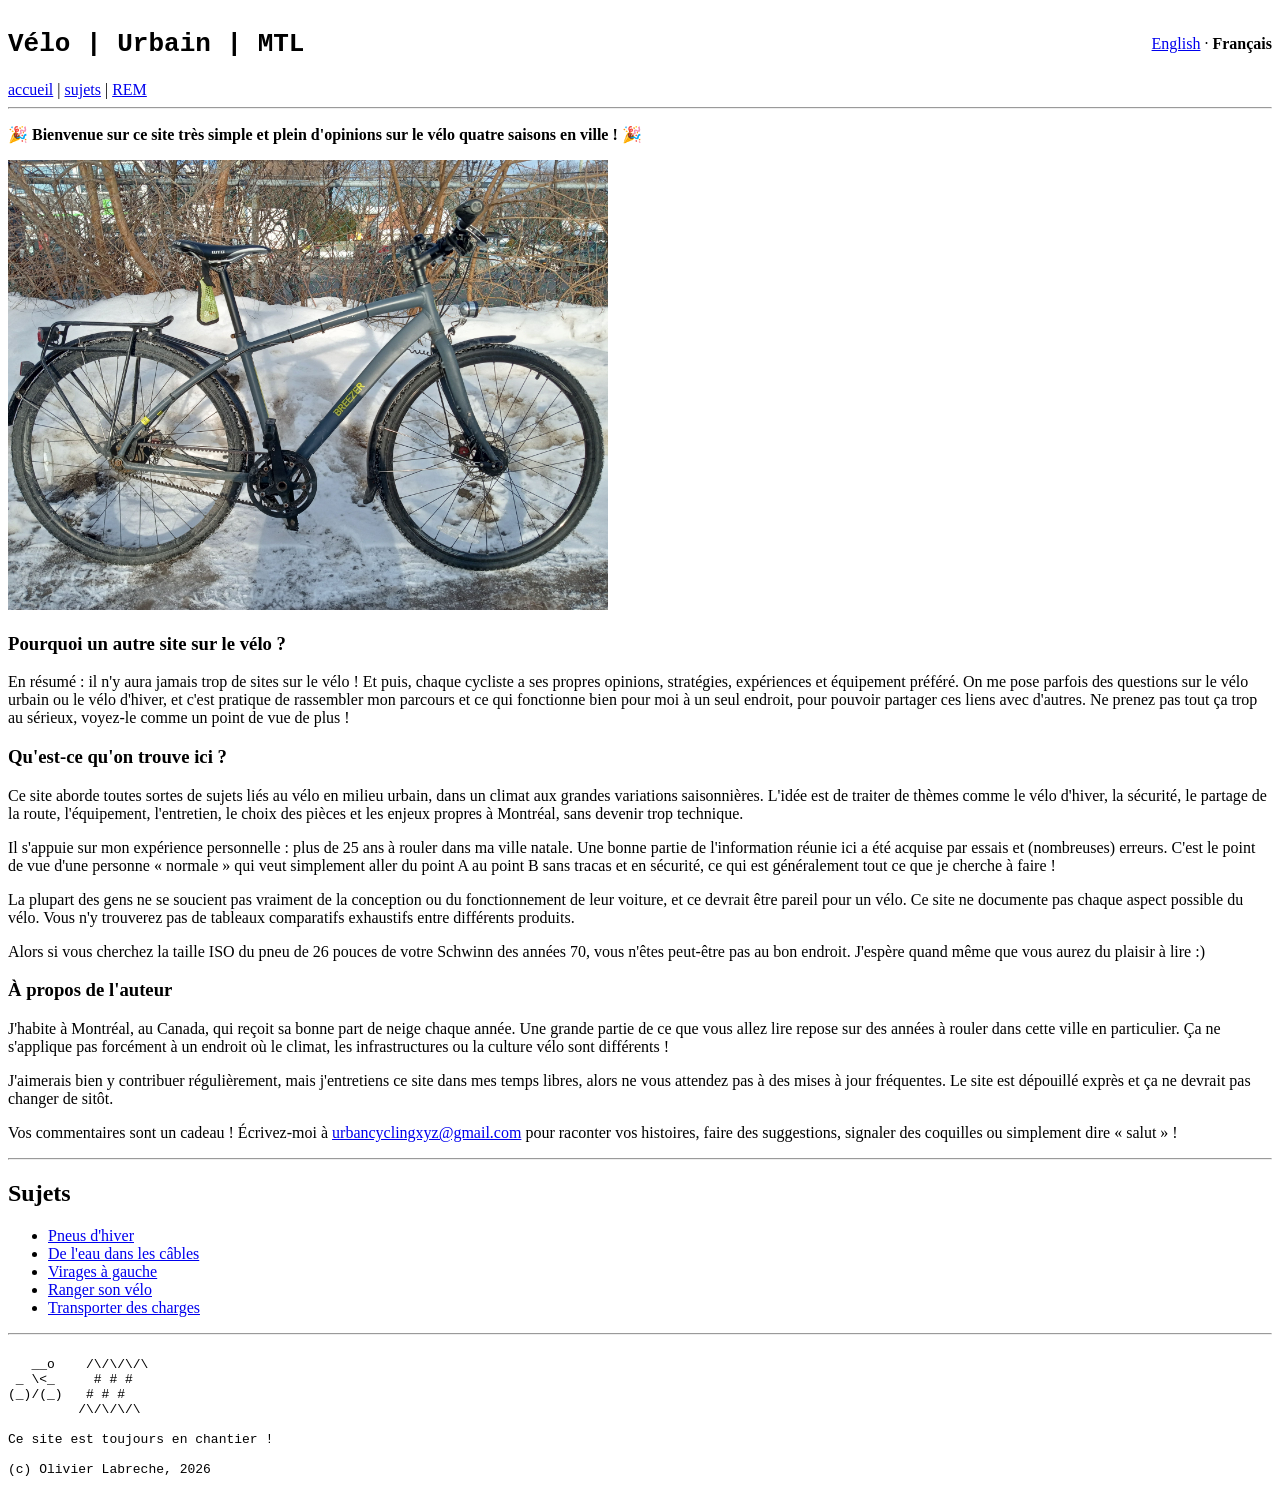
<file: index.html>
<!DOCTYPE html>
<html>
  <head>
    <meta charset="utf-8" />
    <link rel="canonical" href="https://www.urbancycling.xyz/index.html" />
    <script src="/lang.js"></script>
    <script src="https://ajax.googleapis.com/ajax/libs/jquery/3.2.1/jquery.min.js"></script>
    <script>
      $(document).ready(function () {
        $("#header").load("header.html");
        $("#footer").load("footer_index.html");
      });
    </script>
  </head>
  <body>
    <div id="header"></div>
    <p>
      <b lang="en"
        >🎉 Welcome to this very plain and opinionated page about four-seasons
        biking in the city! 🎉</b
      >
      <b lang="fr"
        >🎉 Bienvenue sur ce site très simple et plein d'opinions sur le vélo
        quatre saisons en ville ! 🎉</b
      >
    </p>
    <img src="bike-main.jpg" style="max-width: 600px; height: auto" />
    <h3 lang="en">Why another page on biking?</h3>
    <h3 lang="fr">Pourquoi un autre site sur le vélo ?</h3>
    <p lang="en">
      The TL;DR is that there can never be enough pages about biking! Besides,
      everyone who cycles has different opinions, strategies, experiences or
      preferred equipment. Sometimes people ask about various topics related to
      urban or winter biking, and it can be useful to consolidate my journey and
      what I find works well in a single place so that I can share those links
      with outsiders. Don't take it too seriously and treat it like one more
      data point!
    </p>
    <p lang="fr">
      En résumé : il n'y aura jamais trop de sites sur le vélo ! Et puis, chaque
      cycliste a ses propres opinions, stratégies, expériences et équipement
      préféré. On me pose parfois des questions sur le vélo urbain ou le vélo
      d'hiver, et c'est pratique de rassembler mon parcours et ce qui fonctionne
      bien pour moi à un seul endroit, pour pouvoir partager ces liens avec
      d'autres. Ne prenez pas tout ça trop au sérieux, voyez-le comme un point
      de vue de plus !
    </p>
    <h3 lang="en">What can be found here?</h3>
    <h3 lang="fr">Qu'est-ce qu'on trouve ici ?</h3>
    <p lang="en">
      This page covers all kinds of topics around cycling in an urban
      environment with important seasonal variations. The intention is to
      address themes such as winter cycling, safety, road sharing, equipement,
      maintenance, part selection and Montreal-specific issues, without being
      overly technical.
    </p>
    <p lang="fr">
      Ce site aborde toutes sortes de sujets liés au vélo en milieu urbain, dans
      un climat aux grandes variations saisonnières. L'idée est de traiter de
      thèmes comme le vélo d'hiver, la sécurité, le partage de la route,
      l'équipement, l'entretien, le choix des pièces et les enjeux propres à
      Montréal, sans devenir trop technique.
    </p>
    <p lang="en">
      It is based on my personal experience from biking for over 25 years
      through my hometown. Lots of the information consolidated here has been
      collected through trial and (multiple) errors. The point of view is that
      of a "normal" person trying to ride hassle-free and safely from A to B,
      which is usually all I am trying to do!
    </p>
    <p lang="fr">
      Il s'appuie sur mon expérience personnelle : plus de 25 ans à rouler dans
      ma ville natale. Une bonne partie de l'information réunie ici a été
      acquise par essais et (nombreuses) erreurs. C'est le point de vue d'une
      personne « normale » qui veut simplement aller du point A au point B sans
      tracas et en sécurité, ce qui est généralement tout ce que je cherche à
      faire !
    </p>
    <p lang="en">
      Most people do not really care about how their car is designed and
      operates, and it should be the same thing with a bike. It will not
      document each and every possible aspect of cycling. There are no
      exhaustive comparison charts between different products.
    </p>
    <p lang="fr">
      La plupart des gens ne se soucient pas vraiment de la conception ou du
      fonctionnement de leur voiture, et ce devrait être pareil pour un vélo. Ce
      site ne documente pas chaque aspect possible du vélo. Vous n'y trouverez
      pas de tableaux comparatifs exhaustifs entre différents produits.
    </p>

    <p lang="en">
      So if you are looking for the ISO size of your nominally 26 inches tire on
      your 70s Schwinn bike, this might not be exactly the right place for you.
      Nevertheless, I hope you will find it enjoyable :)
    </p>
    <p lang="fr">
      Alors si vous cherchez la taille ISO du pneu de 26 pouces de votre Schwinn
      des années 70, vous n'êtes peut-être pas au bon endroit. J'espère quand
      même que vous aurez du plaisir à lire :)
    </p>
    <h3 lang="en">About the author</h3>
    <h3 lang="fr">À propos de l'auteur</h3>
    <p lang="en">
      I am located in Montreal, Canada, which gets its fair amount of snow every
      year. A lot of what you are going to read is based on years of riding in
      this specific city. It may not necessarily apply to a location with
      different weather, infrastructure or bike culture!
    </p>
    <p lang="fr">
      J'habite à Montréal, au Canada, qui reçoit sa bonne part de neige chaque
      année. Une grande partie de ce que vous allez lire repose sur des années à
      rouler dans cette ville en particulier. Ça ne s'applique pas forcément à
      un endroit où le climat, les infrastructures ou la culture vélo sont
      différents !
    </p>
    <p lang="en">
      As much as I would love to contribute regularly, I am maintaining this in
      my free time and one should not expect frequent updates. The web page is
      barebone on purpose and this should not change in the near term.
    </p>
    <p lang="fr">
      J'aimerais bien y contribuer régulièrement, mais j'entretiens ce site dans
      mes temps libres, alors ne vous attendez pas à des mises à jour
      fréquentes. Le site est dépouillé exprès et ça ne devrait pas changer de
      sitôt.
    </p>
    <p lang="en">
      Feedback is a gift! Please reach out to
      <script language="JavaScript">
        var name = "urbancyclingxyz";
        var domain = "gmail.com";
        document.write('<a href="mailto:' + name + "@" + domain + '">');
        document.write(name + "@" + domain + "</a>");
      </script>
      to share stories, make suggestions, flag typos or just to say "hi"!
    </p>
    <p lang="fr">
      Vos commentaires sont un cadeau ! Écrivez-moi à
      <script language="JavaScript">
        document.write('<a href="mailto:' + name + "@" + domain + '">');
        document.write(name + "@" + domain + "</a>");
      </script>
      pour raconter vos histoires, faire des suggestions, signaler des coquilles
      ou simplement dire « salut » !
    </p>

    <hr />
    <h2 id="topics">
      <span lang="en">Topics</span><span lang="fr">Sujets</span>
    </h2>
    <ul>
      <li>
        <a href="tires/tires.html"
          ><span lang="en">Winter Tires</span
          ><span lang="fr">Pneus d'hiver</span></a
        >
      </li>
      <li>
        <a href="water-cables/water-cables.html"
          ><span lang="en">Water in Cables</span
          ><span lang="fr">De l'eau dans les câbles</span></a
        >
      </li>
      <li>
        <a href="left-turns/left-turns.html"
          ><span lang="en">Left Turns</span
          ><span lang="fr">Virages à gauche</span></a
        >
      </li>
      <li>
        <a href="storage/storage.html"
          ><span lang="en">Bike Storage</span
          ><span lang="fr">Ranger son vélo</span></a
        >
      </li>
      <li>
        <a href="cargo/cargo.html"
          ><span lang="en">Carrying Cargo</span
          ><span lang="fr">Transporter des charges</span></a
        >
      </li>
    </ul>
    <div id="footer"></div>
  </body>
</html>
</file>
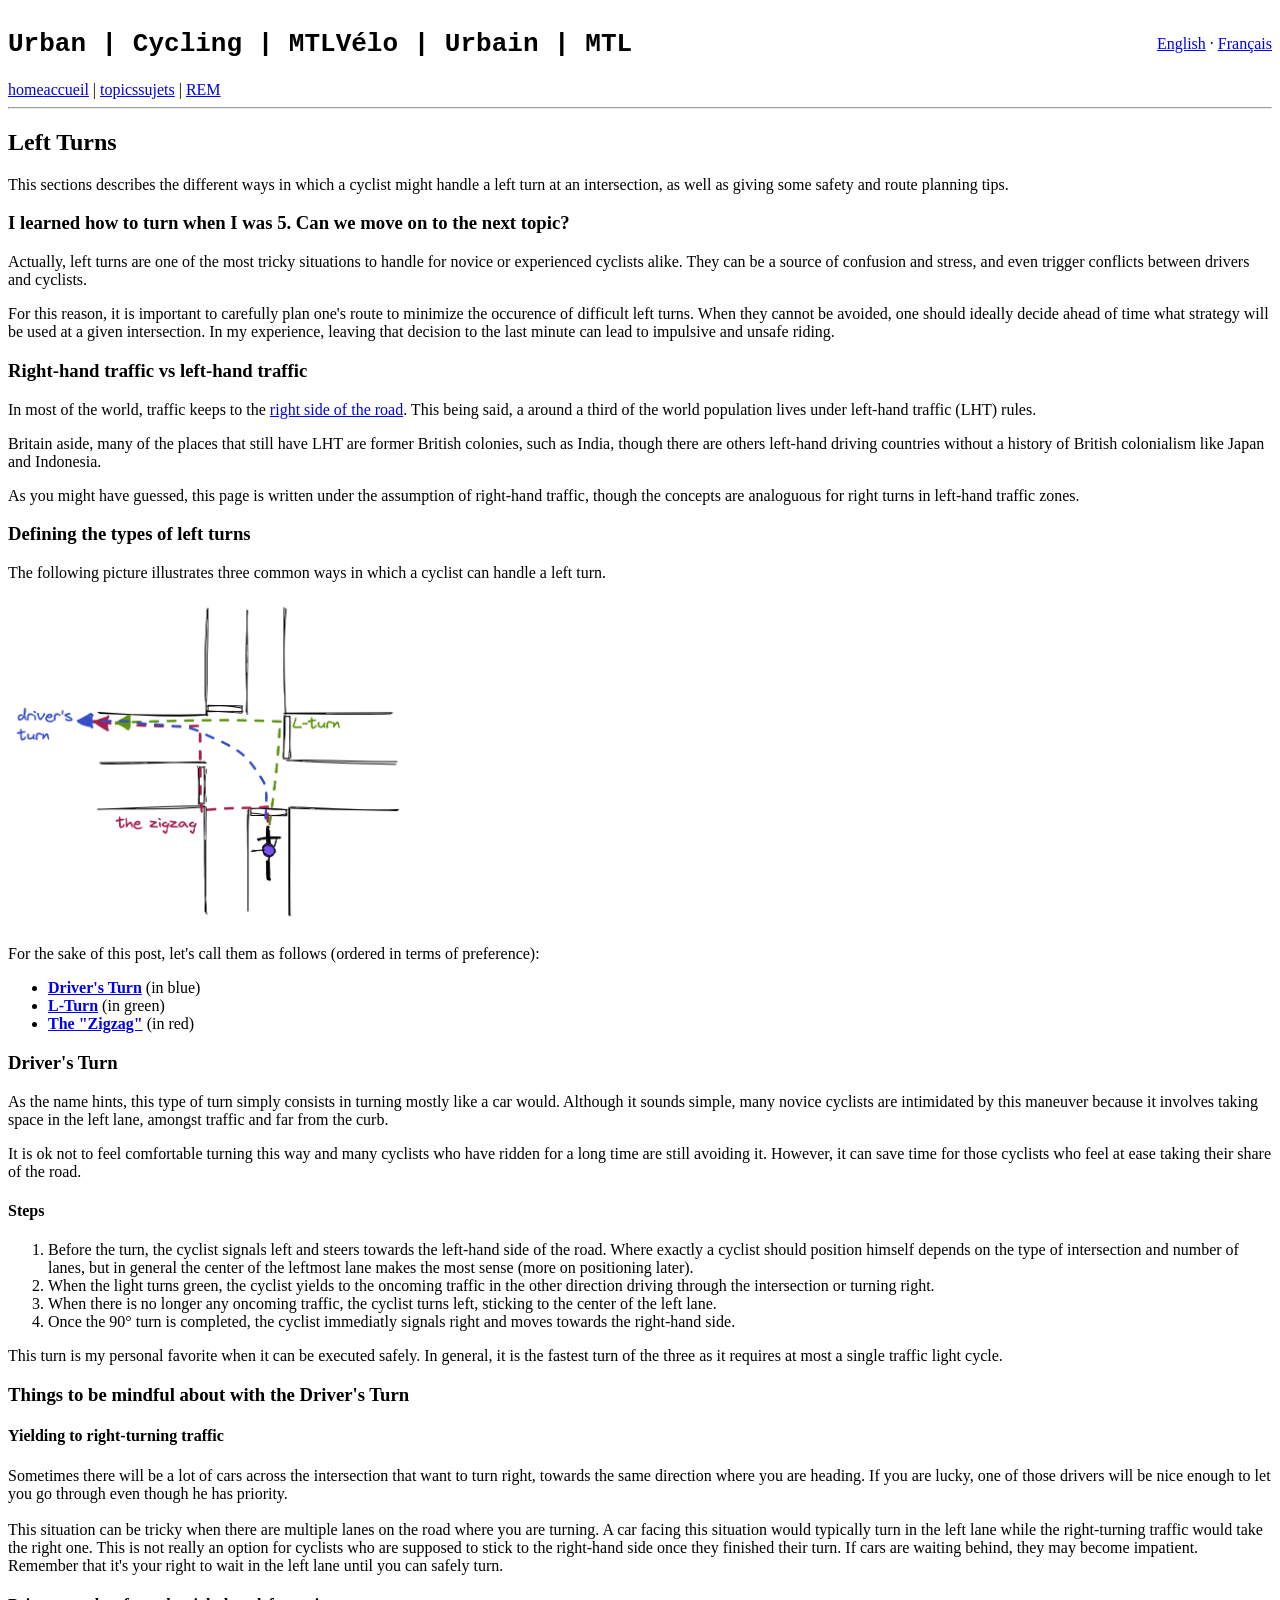
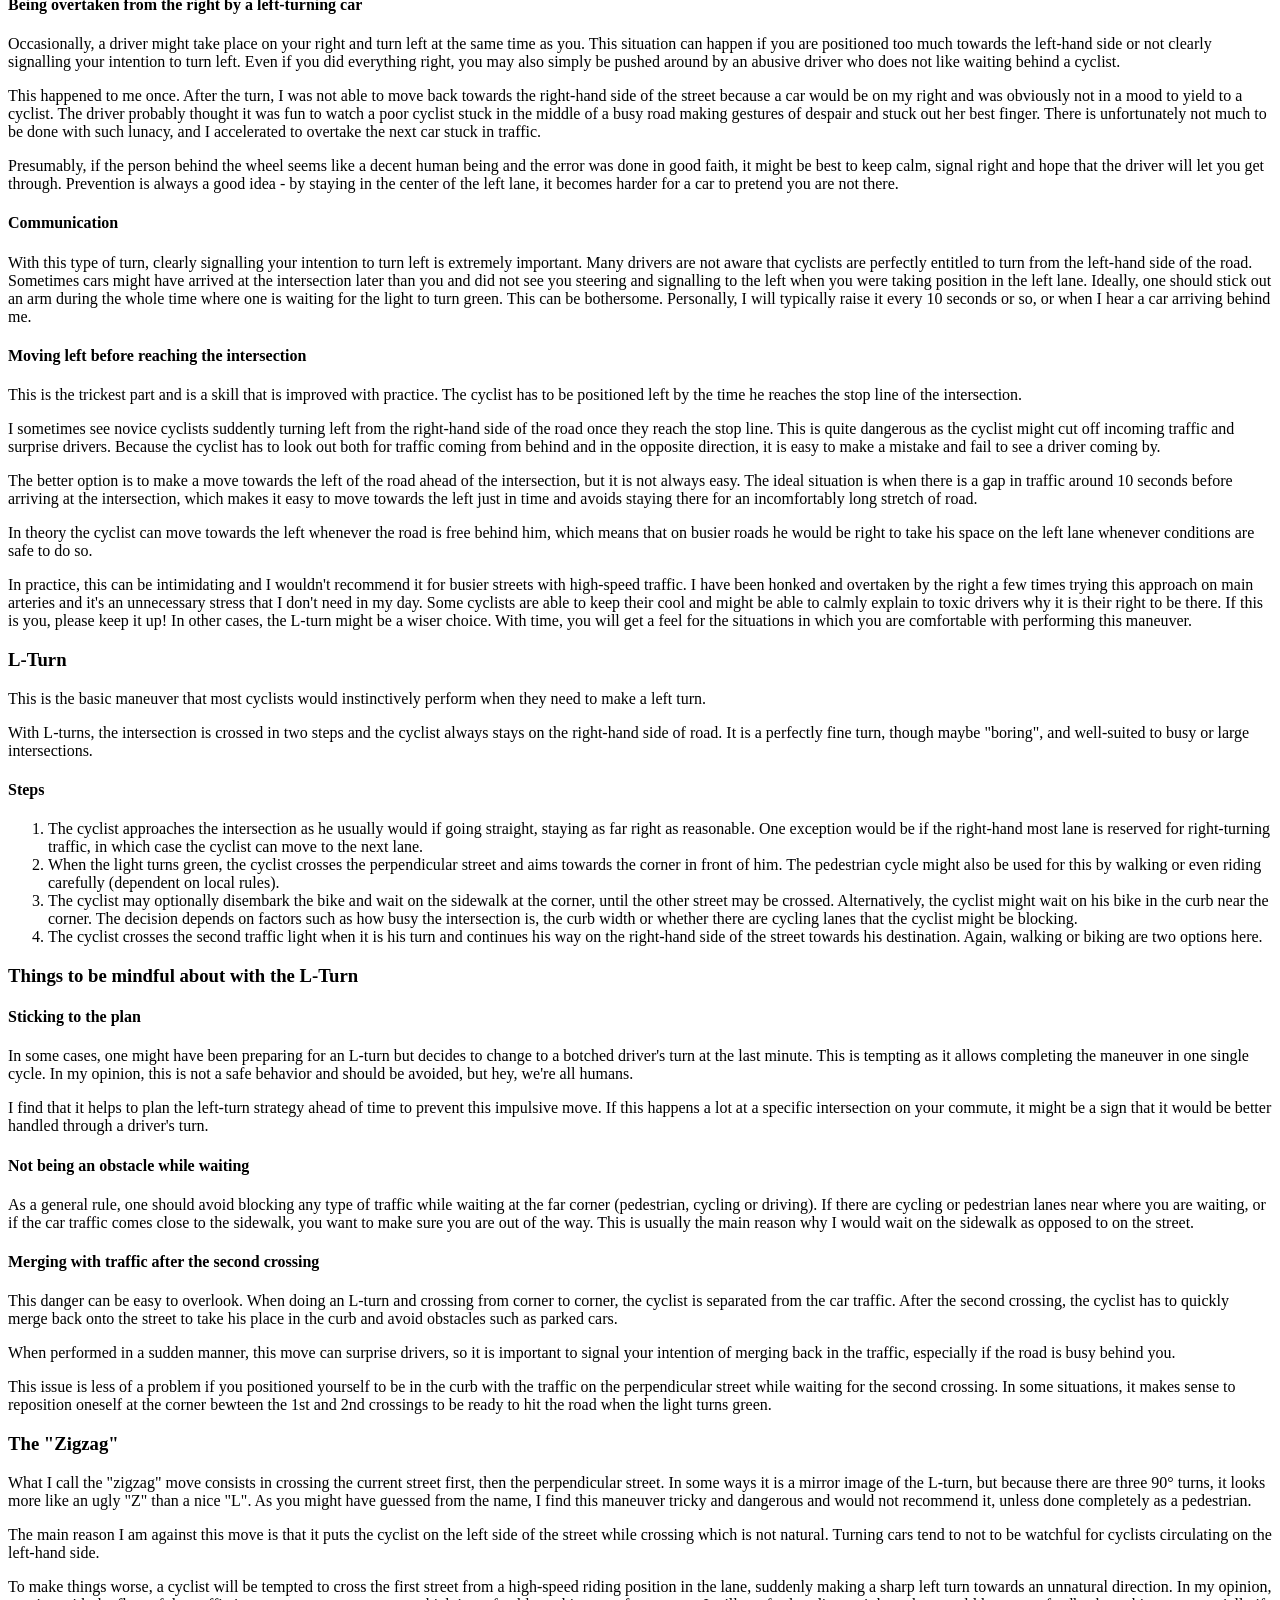
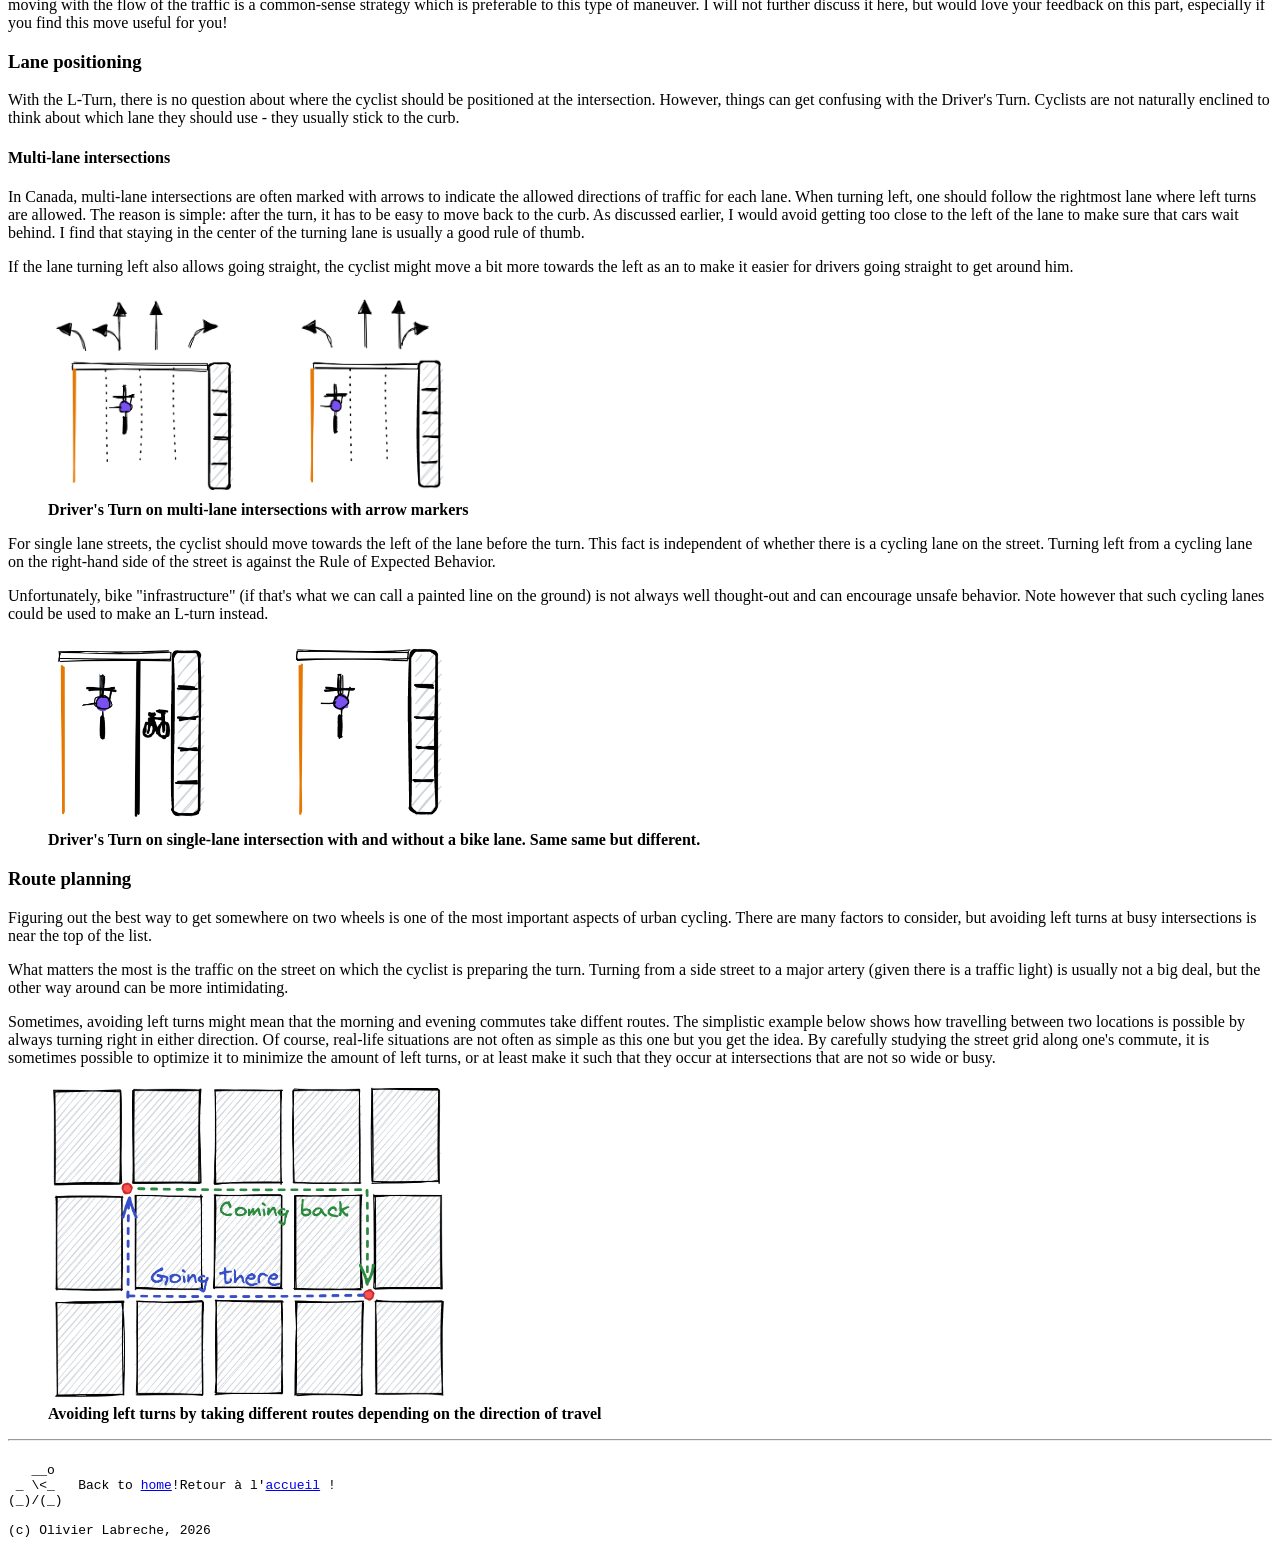
<file: left-turns.html>
<!DOCTYPE html>
<html>
  <head>
    <script src="https://ajax.googleapis.com/ajax/libs/jquery/3.2.1/jquery.min.js"></script>
    <script>
      $(document).ready(function () {
        $("#header").load("header.html");
        $("#footer").load("footer.html");
      });
    </script>
  </head>

  <body>
    <div id="header"></div>
    <h2>Left Turns</h2>
    This sections describes the different ways in which a cyclist might handle a
    left turn at an intersection, as well as giving some safety and route
    planning tips.
    <h3>
      I learned how to turn when I was 5. Can we move on to the next topic?
    </h3>
    <p>
      Actually, left turns are one of the most tricky situations to handle for
      novice or experienced cyclists alike. They can be a source of confusion
      and stress, and even trigger conflicts between drivers and cyclists.
    </p>
    <p>
      For this reason, it is important to carefully plan one's route to minimize
      the occurence of difficult left turns. When they cannot be avoided, one
      should ideally decide ahead of time what strategy will be used at a given
      intersection. In my experience, leaving that decision to the last minute
      can lead to impulsive and unsafe riding.
    </p>
    <h3>Right-hand traffic vs left-hand traffic</h3>
    <p>
      In most of the world, traffic keeps to the
      <a href="https://en.wikipedia.org/wiki/Left-_and_right-hand_traffic"
        >right side of the road</a
      >. This being said, a around a third of the world population lives under
      left-hand traffic (LHT) rules.
    </p>
    <p>
      Britain aside, many of the places that still have LHT are former British
      colonies, such as India, though there are others left-hand driving
      countries without a history of British colonialism like Japan and
      Indonesia.
    </p>

    <p>
      As you might have guessed, this page is written under the assumption of
      right-hand traffic, though the concepts are analoguous for right turns in
      left-hand traffic zones.
    </p>
    <h3>Defining the types of left turns</h3>
    <p>
      The following picture illustrates three common ways in which a cyclist can
      handle a left turn.
    </p>
    <img src="left-turn.png" style="max-width: 400px; height: auto" />
    <p>
      For the sake of this post, let's call them as follows (ordered in terms of
      preference):
    </p>
    <ul>
      <li>
        <b><a href="#drivers-turn">Driver's Turn</a></b> (in blue)
      </li>
      <li>
        <b><a href="#l-turn">L-Turn</a></b> (in green)
      </li>
      <li>
        <b><a href="#zigzag">The "Zigzag"</a></b> (in red)
      </li>
    </ul>
    <h3 id="drivers-turn">Driver's Turn</h3>
    <p>
      As the name hints, this type of turn simply consists in turning mostly
      like a car would. Although it sounds simple, many novice cyclists are
      intimidated by this maneuver because it involves taking space in the left
      lane, amongst traffic and far from the curb.
    </p>
    <p>
      It is ok not to feel comfortable turning this way and many cyclists who
      have ridden for a long time are still avoiding it. However, it can save
      time for those cyclists who feel at ease taking their share of the road.
    </p>
    <h4>Steps</h4>
    <ol>
      <li>
        Before the turn, the cyclist signals left and steers towards the
        left-hand side of the road. Where exactly a cyclist should position
        himself depends on the type of intersection and number of lanes, but in
        general the center of the leftmost lane makes the most sense (more on
        positioning later).
      </li>

      <li>
        When the light turns green, the cyclist yields to the oncoming traffic
        in the other direction driving through the intersection or turning
        right.
      </li>
      <li>
        When there is no longer any oncoming traffic, the cyclist turns left,
        sticking to the center of the left lane.
      </li>

      <li>
        Once the 90&#176; turn is completed, the cyclist immediatly signals
        right and moves towards the right-hand side.
      </li>
    </ol>
    <p>
      This turn is my personal favorite when it can be executed safely. In
      general, it is the fastest turn of the three as it requires at most a
      single traffic light cycle.
    </p>
    <h3>Things to be mindful about with the Driver's Turn</h3>
    <h4>Yielding to right-turning traffic</h4>
    Sometimes there will be a lot of cars across the intersection that want to
    turn right, towards the same direction where you are heading. If you are
    lucky, one of those drivers will be nice enough to let you go through even
    though he has priority.<br /><br />This situation can be tricky when there
    are multiple lanes on the road where you are turning. A car facing this
    situation would typically turn in the left lane while the right-turning
    traffic would take the right one. This is not really an option for cyclists
    who are supposed to stick to the right-hand side once they finished their
    turn. If cars are waiting behind, they may become impatient. Remember that
    it's your right to wait in the left lane until you can safely turn.
    <h4>Being overtaken from the right by a left-turning car</h4>
    <p>
      Occasionally, a driver might take place on your right and turn left at the
      same time as you. This situation can happen if you are positioned too much
      towards the left-hand side or not clearly signalling your intention to
      turn left. Even if you did everything right, you may also simply be pushed
      around by an abusive driver who does not like waiting behind a cyclist.
    </p>
    <p>
      This happened to me once. After the turn, I was not able to move back
      towards the right-hand side of the street because a car would be on my
      right and was obviously not in a mood to yield to a cyclist. The driver
      probably thought it was fun to watch a poor cyclist stuck in the middle of
      a busy road making gestures of despair and stuck out her best finger.
      There is unfortunately not much to be done with such lunacy, and I
      accelerated to overtake the next car stuck in traffic.
    </p>

    <p>
      Presumably, if the person behind the wheel seems like a decent human being
      and the error was done in good faith, it might be best to keep calm,
      signal right and hope that the driver will let you get through. Prevention
      is always a good idea - by staying in the center of the left lane, it
      becomes harder for a car to pretend you are not there.
    </p>
    <h4>Communication</h4>
    With this type of turn, clearly signalling your intention to turn left is
    extremely important. Many drivers are not aware that cyclists are perfectly
    entitled to turn from the left-hand side of the road. Sometimes cars might
    have arrived at the intersection later than you and did not see you steering
    and signalling to the left when you were taking position in the left lane.
    Ideally, one should stick out an arm during the whole time where one is
    waiting for the light to turn green. This can be bothersome. Personally, I
    will typically raise it every 10 seconds or so, or when I hear a car
    arriving behind me.
    <h4>Moving left before reaching the intersection</h4>
    <p>
      This is the trickest part and is a skill that is improved with practice.
      The cyclist has to be positioned left by the time he reaches the stop line
      of the intersection.
    </p>
    <p>
      I sometimes see novice cyclists suddently turning left from the right-hand
      side of the road once they reach the stop line. This is quite dangerous as
      the cyclist might cut off incoming traffic and surprise drivers. Because
      the cyclist has to look out both for traffic coming from behind and in the
      opposite direction, it is easy to make a mistake and fail to see a driver
      coming by.
    </p>
    <p>
      The better option is to make a move towards the left of the road ahead of
      the intersection, but it is not always easy. The ideal situation is when
      there is a gap in traffic around 10 seconds before arriving at the
      intersection, which makes it easy to move towards the left just in time
      and avoids staying there for an incomfortably long stretch of road.
    </p>
    <p>
      In theory the cyclist can move towards the left whenever the road is free
      behind him, which means that on busier roads he would be right to take his
      space on the left lane whenever conditions are safe to do so.
    </p>

    <p>
      In practice, this can be intimidating and I wouldn't recommend it for
      busier streets with high-speed traffic. I have been honked and overtaken
      by the right a few times trying this approach on main arteries and it's an
      unnecessary stress that I don't need in my day. Some cyclists are able to
      keep their cool and might be able to calmly explain to toxic drivers why
      it is their right to be there. If this is you, please keep it up! In other
      cases, the L-turn might be a wiser choice. With time, you will get a feel
      for the situations in which you are comfortable with performing this
      maneuver.
    </p>

    <h3 id="l-turn">L-Turn</h3>
    <p>
      This is the basic maneuver that most cyclists would instinctively perform
      when they need to make a left turn.
    </p>
    <p>
      With L-turns, the intersection is crossed in two steps and the cyclist
      always stays on the right-hand side of road. It is a perfectly fine turn,
      though maybe "boring", and well-suited to busy or large intersections.
    </p>
    <h4>Steps</h4>
    <ol>
      <li>
        The cyclist approaches the intersection as he usually would if going
        straight, staying as far right as reasonable. One exception would be if
        the right-hand most lane is reserved for right-turning traffic, in which
        case the cyclist can move to the next lane.
      </li>
      <li>
        When the light turns green, the cyclist crosses the perpendicular street
        and aims towards the corner in front of him. The pedestrian cycle might
        also be used for this by walking or even riding carefully (dependent on
        local rules).
      </li>
      <li>
        The cyclist may optionally disembark the bike and wait on the sidewalk
        at the corner, until the other street may be crossed. Alternatively, the
        cyclist might wait on his bike in the curb near the corner. The decision
        depends on factors such as how busy the intersection is, the curb width
        or whether there are cycling lanes that the cyclist might be blocking.
      </li>
      <li>
        The cyclist crosses the second traffic light when it is his turn and
        continues his way on the right-hand side of the street towards his
        destination. Again, walking or biking are two options here.
      </li>
    </ol>
    <h3>Things to be mindful about with the L-Turn</h3>
    <h4>Sticking to the plan</h4>
    <p>
      In some cases, one might have been preparing for an L-turn but decides to
      change to a botched driver's turn at the last minute. This is tempting as
      it allows completing the maneuver in one single cycle. In my opinion, this
      is not a safe behavior and should be avoided, but hey, we're all humans.
    </p>
    <p>
      I find that it helps to plan the left-turn strategy ahead of time to
      prevent this impulsive move. If this happens a lot at a specific
      intersection on your commute, it might be a sign that it would be better
      handled through a driver's turn.
    </p>
    <h4>Not being an obstacle while waiting</h4>
    <p>
      As a general rule, one should avoid blocking any type of traffic while
      waiting at the far corner (pedestrian, cycling or driving). If there are
      cycling or pedestrian lanes near where you are waiting, or if the car
      traffic comes close to the sidewalk, you want to make sure you are out of
      the way. This is usually the main reason why I would wait on the sidewalk
      as opposed to on the street.
    </p>
    <h4>Merging with traffic after the second crossing</h4>
    <p>
      This danger can be easy to overlook. When doing an L-turn and crossing
      from corner to corner, the cyclist is separated from the car traffic.
      After the second crossing, the cyclist has to quickly merge back onto the
      street to take his place in the curb and avoid obstacles such as parked
      cars.
    </p>
    <p>
      When performed in a sudden manner, this move can surprise drivers, so it
      is important to signal your intention of merging back in the traffic,
      especially if the road is busy behind you.
    </p>
    <p>
      This issue is less of a problem if you positioned yourself to be in the
      curb with the traffic on the perpendicular street while waiting for the
      second crossing. In some situations, it makes sense to reposition oneself
      at the corner bewteen the 1st and 2nd crossings to be ready to hit the
      road when the light turns green.
    </p>
    <h3 id="zigzag">The "Zigzag"</h3>
    <p>
      What I call the "zigzag" move consists in crossing the current street
      first, then the perpendicular street. In some ways it is a mirror image of
      the L-turn, but because there are three 90&#176; turns, it looks more like
      an ugly "Z" than a nice "L". As you might have guessed from the name, I
      find this maneuver tricky and dangerous and would not recommend it, unless
      done completely as a pedestrian.
    </p>
    <p>
      The main reason I am against this move is that it puts the cyclist on the
      left side of the street while crossing which is not natural. Turning cars
      tend to not to be watchful for cyclists circulating on the left-hand side.
    </p>
    <p>
      To make things worse, a cyclist will be tempted to cross the first street
      from a high-speed riding position in the lane, suddenly making a sharp
      left turn towards an unnatural direction. In my opinion, moving with the
      flow of the traffic is a common-sense strategy which is preferable to this
      type of maneuver. I will not further discuss it here, but would love your
      feedback on this part, especially if you find this move useful for you!
    </p>
    <h3>Lane positioning</h3>

    With the L-Turn, there is no question about where the cyclist should be
    positioned at the intersection. However, things can get confusing with the
    Driver's Turn. Cyclists are not naturally enclined to think about which lane
    they should use - they usually stick to the curb.

    <h4>Multi-lane intersections</h4>
    <p>
      In Canada, multi-lane intersections are often marked with arrows to
      indicate the allowed directions of traffic for each lane. When turning
      left, one should follow the rightmost lane where left turns are allowed.
      The reason is simple: after the turn, it has to be easy to move back to
      the curb. As discussed earlier, I would avoid getting too close to the
      left of the lane to make sure that cars wait behind. I find that staying
      in the center of the turning lane is usually a good rule of thumb.
    </p>
    <p>
      If the lane turning left also allows going straight, the cyclist might
      move a bit more towards the left as an to make it easier for drivers going
      straight to get around him.
    </p>
    <figure>
      <img
        src="left-turn-with-directions.png"
        style="max-width: 400px; height: auto"
      />
      <figcaption>
        <b>Driver's Turn on multi-lane intersections with arrow markers</b>
      </figcaption>
    </figure>
    <p>
      For single lane streets, the cyclist should move towards the left of the
      lane before the turn. This fact is independent of whether there is a
      cycling lane on the street. Turning left from a cycling lane on the
      right-hand side of the street is against the Rule of Expected Behavior.
    </p>
    <p>
      Unfortunately, bike "infrastructure" (if that's what we can call a painted
      line on the ground) is not always well thought-out and can encourage
      unsafe behavior. Note however that such cycling lanes could be used to
      make an L-turn instead.
    </p>
    <figure>
      <img
        src="left-turn-single-lane.png"
        style="max-width: 400px; height: auto"
      />
      <figcaption>
        <b
          >Driver's Turn on single-lane intersection with and without a bike
          lane. Same same but different.</b
        >
      </figcaption>
    </figure>

    <h3>Route planning</h3>
    <p>
      Figuring out the best way to get somewhere on two wheels is one of the
      most important aspects of urban cycling. There are many factors to
      consider, but avoiding left turns at busy intersections is near the top of
      the list.
    </p>
    <p>
      What matters the most is the traffic on the street on which the cyclist is
      preparing the turn. Turning from a side street to a major artery (given
      there is a traffic light) is usually not a big deal, but the other way
      around can be more intimidating.
    </p>

    <p>
      Sometimes, avoiding left turns might mean that the morning and evening
      commutes take diffent routes. The simplistic example below shows how
      travelling between two locations is possible by always turning right in
      either direction. Of course, real-life situations are not often as simple
      as this one but you get the idea. By carefully studying the street grid
      along one's commute, it is sometimes possible to optimize it to minimize
      the amount of left turns, or at least make it such that they occur at
      intersections that are not so wide or busy.
    </p>

    <figure>
      <img
        src="going-there-coming-back.png"
        style="max-width: 400px; height: auto"
      />
      <figcaption>
        <b
          >Avoiding left turns by taking different routes depending on the
          direction of travel</b
        >
      </figcaption>
    </figure>
    <div id="footer"></div>
  </body>
</html>
</file>
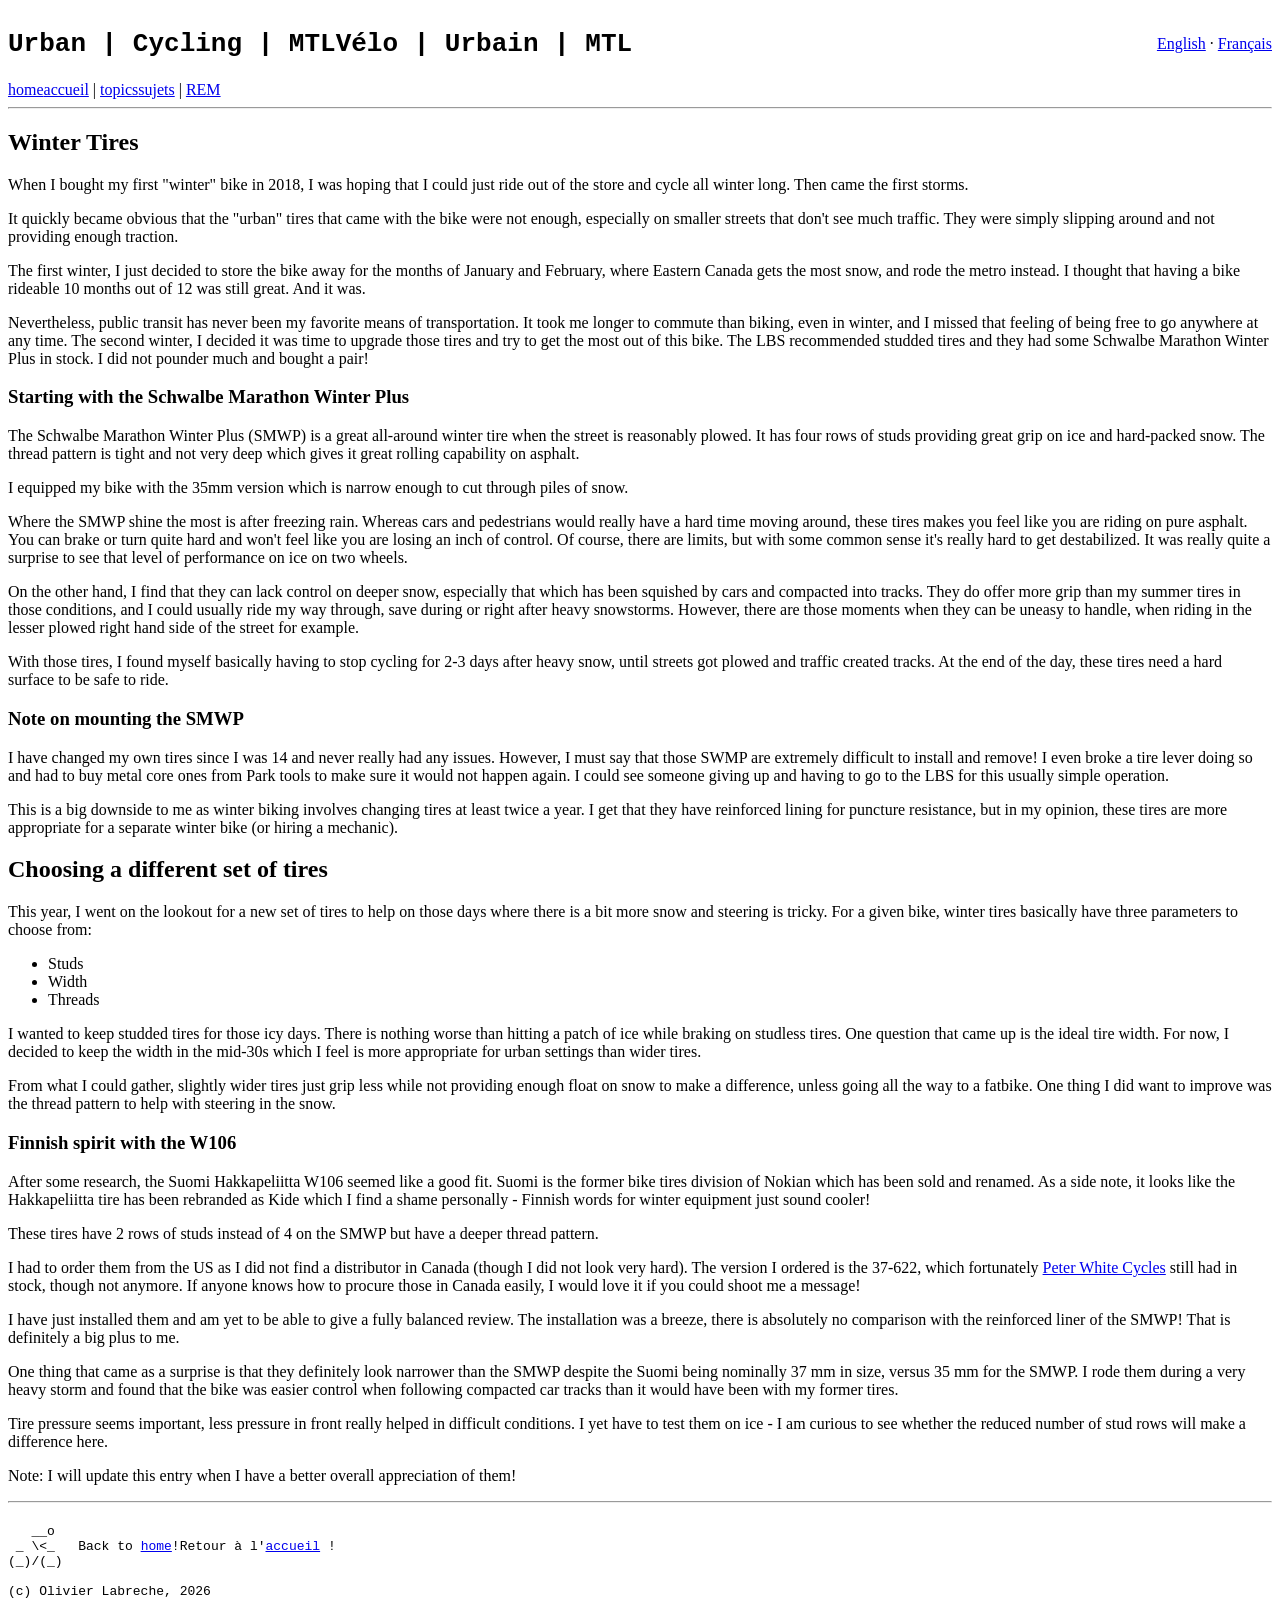
<file: tires.html>
<!DOCTYPE html>
<html>
  <head>
    <script src="https://ajax.googleapis.com/ajax/libs/jquery/3.2.1/jquery.min.js"></script>
    <script>
      $(document).ready(function () {
        $("#header").load("header.html");
        $("#footer").load("footer.html");
      });
    </script>
  </head>
  <body>
    <div id="header"></div>
    <h2>Winter Tires</h2>
    <p>
      When I bought my first "winter" bike in 2018, I was hoping that I could
      just ride out of the store and cycle all winter long. Then came the first
      storms.
    </p>
    <p>
      It quickly became obvious that the "urban" tires that came with the bike
      were not enough, especially on smaller streets that don't see much
      traffic. They were simply slipping around and not providing enough
      traction.
    </p>
    <p>
      The first winter, I just decided to store the bike away for the months of
      January and February, where Eastern Canada gets the most snow, and rode
      the metro instead. I thought that having a bike rideable 10 months out of
      12 was still great. And it was.
    </p>
    <p>
      Nevertheless, public transit has never been my favorite means of
      transportation. It took me longer to commute than biking, even in winter,
      and I missed that feeling of being free to go anywhere at any time. The
      second winter, I decided it was time to upgrade those tires and try to get
      the most out of this bike. The LBS recommended studded tires and they had
      some Schwalbe Marathon Winter Plus in stock. I did not pounder much and
      bought a pair!
    </p>

    <h3>Starting with the Schwalbe Marathon Winter Plus</h3>
    <p>
      The Schwalbe Marathon Winter Plus (SMWP) is a great all-around winter tire
      when the street is reasonably plowed. It has four rows of studs providing
      great grip on ice and hard-packed snow. The thread pattern is tight and
      not very deep which gives it great rolling capability on asphalt.
    </p>

    <p>
      I equipped my bike with the 35mm version which is narrow enough to cut
      through piles of snow.
    </p>

    <p>
      Where the SMWP shine the most is after freezing rain. Whereas cars and
      pedestrians would really have a hard time moving around, these tires makes
      you feel like you are riding on pure asphalt. You can brake or turn quite
      hard and won't feel like you are losing an inch of control. Of course,
      there are limits, but with some common sense it's really hard to get
      destabilized. It was really quite a surprise to see that level of
      performance on ice on two wheels.
    </p>
    <p>
      On the other hand, I find that they can lack control on deeper snow,
      especially that which has been squished by cars and compacted into tracks.
      They do offer more grip than my summer tires in those conditions, and I
      could usually ride my way through, save during or right after heavy
      snowstorms. However, there are those moments when they can be uneasy to
      handle, when riding in the lesser plowed right hand side of the street for
      example.
    </p>
    <p>
      With those tires, I found myself basically having to stop cycling for 2-3
      days after heavy snow, until streets got plowed and traffic created
      tracks. At the end of the day, these tires need a hard surface to be safe
      to ride.
    </p>
    <h3>Note on mounting the SMWP</h3>
    <p>
      I have changed my own tires since I was 14 and never really had any
      issues. However, I must say that those SWMP are extremely difficult to
      install and remove! I even broke a tire lever doing so and had to buy
      metal core ones from Park tools to make sure it would not happen again. I
      could see someone giving up and having to go to the LBS for this usually
      simple operation.
    </p>
    <p>
      This is a big downside to me as winter biking involves changing tires at
      least twice a year. I get that they have reinforced lining for puncture
      resistance, but in my opinion, these tires are more appropriate for a
      separate winter bike (or hiring a mechanic).
    </p>
    <h2>Choosing a different set of tires</h2>
    <p>
      This year, I went on the lookout for a new set of tires to help on those
      days where there is a bit more snow and steering is tricky. For a given
      bike, winter tires basically have three parameters to choose from:
    </p>
    <ul>
      <li>Studs</li>
      <li>Width</li>
      <li>Threads</li>
    </ul>
    <p>
      I wanted to keep studded tires for those icy days. There is nothing worse
      than hitting a patch of ice while braking on studless tires. One question
      that came up is the ideal tire width. For now, I decided to keep the width
      in the mid-30s which I feel is more appropriate for urban settings than
      wider tires.
    </p>
    <p>
      From what I could gather, slightly wider tires just grip less while not
      providing enough float on snow to make a difference, unless going all the
      way to a fatbike. One thing I did want to improve was the thread pattern
      to help with steering in the snow.
    </p>
    <h3>Finnish spirit with the W106</h3>
    <p>
      After some research, the Suomi Hakkapeliitta W106 seemed like a good fit.
      Suomi is the former bike tires division of Nokian which has been sold and
      renamed. As a side note, it looks like the Hakkapeliitta tire has been
      rebranded as Kide which I find a shame personally - Finnish words for
      winter equipment just sound cooler!
    </p>
    <p>
      These tires have 2 rows of studs instead of 4 on the SMWP but have a
      deeper thread pattern.
    </p>

    <p>
      I had to order them from the US as I did not find a distributor in Canada
      (though I did not look very hard). The version I ordered is the 37-622,
      which fortunately
      <a href="www.peterwhitecycles.com">Peter White Cycles</a> still had in
      stock, though not anymore. If anyone knows how to procure those in Canada
      easily, I would love it if you could shoot me a message!
    </p>
    <p>
      I have just installed them and am yet to be able to give a fully balanced
      review. The installation was a breeze, there is absolutely no comparison
      with the reinforced liner of the SMWP! That is definitely a big plus to
      me.
    </p>
    <p>
      One thing that came as a surprise is that they definitely look narrower
      than the SMWP despite the Suomi being nominally 37 mm in size, versus 35
      mm for the SMWP. I rode them during a very heavy storm and found that the
      bike was easier control when following compacted car tracks than it would
      have been with my former tires.
    </p>
    <p>
      Tire pressure seems important, less pressure in front really helped in
      difficult conditions. I yet have to test them on ice - I am curious to see
      whether the reduced number of stud rows will make a difference here.
    </p>
    <p>
      Note: I will update this entry when I have a better overall appreciation
      of them!
    </p>
    <div id="footer"></div>
  </body>
</html>
</file>
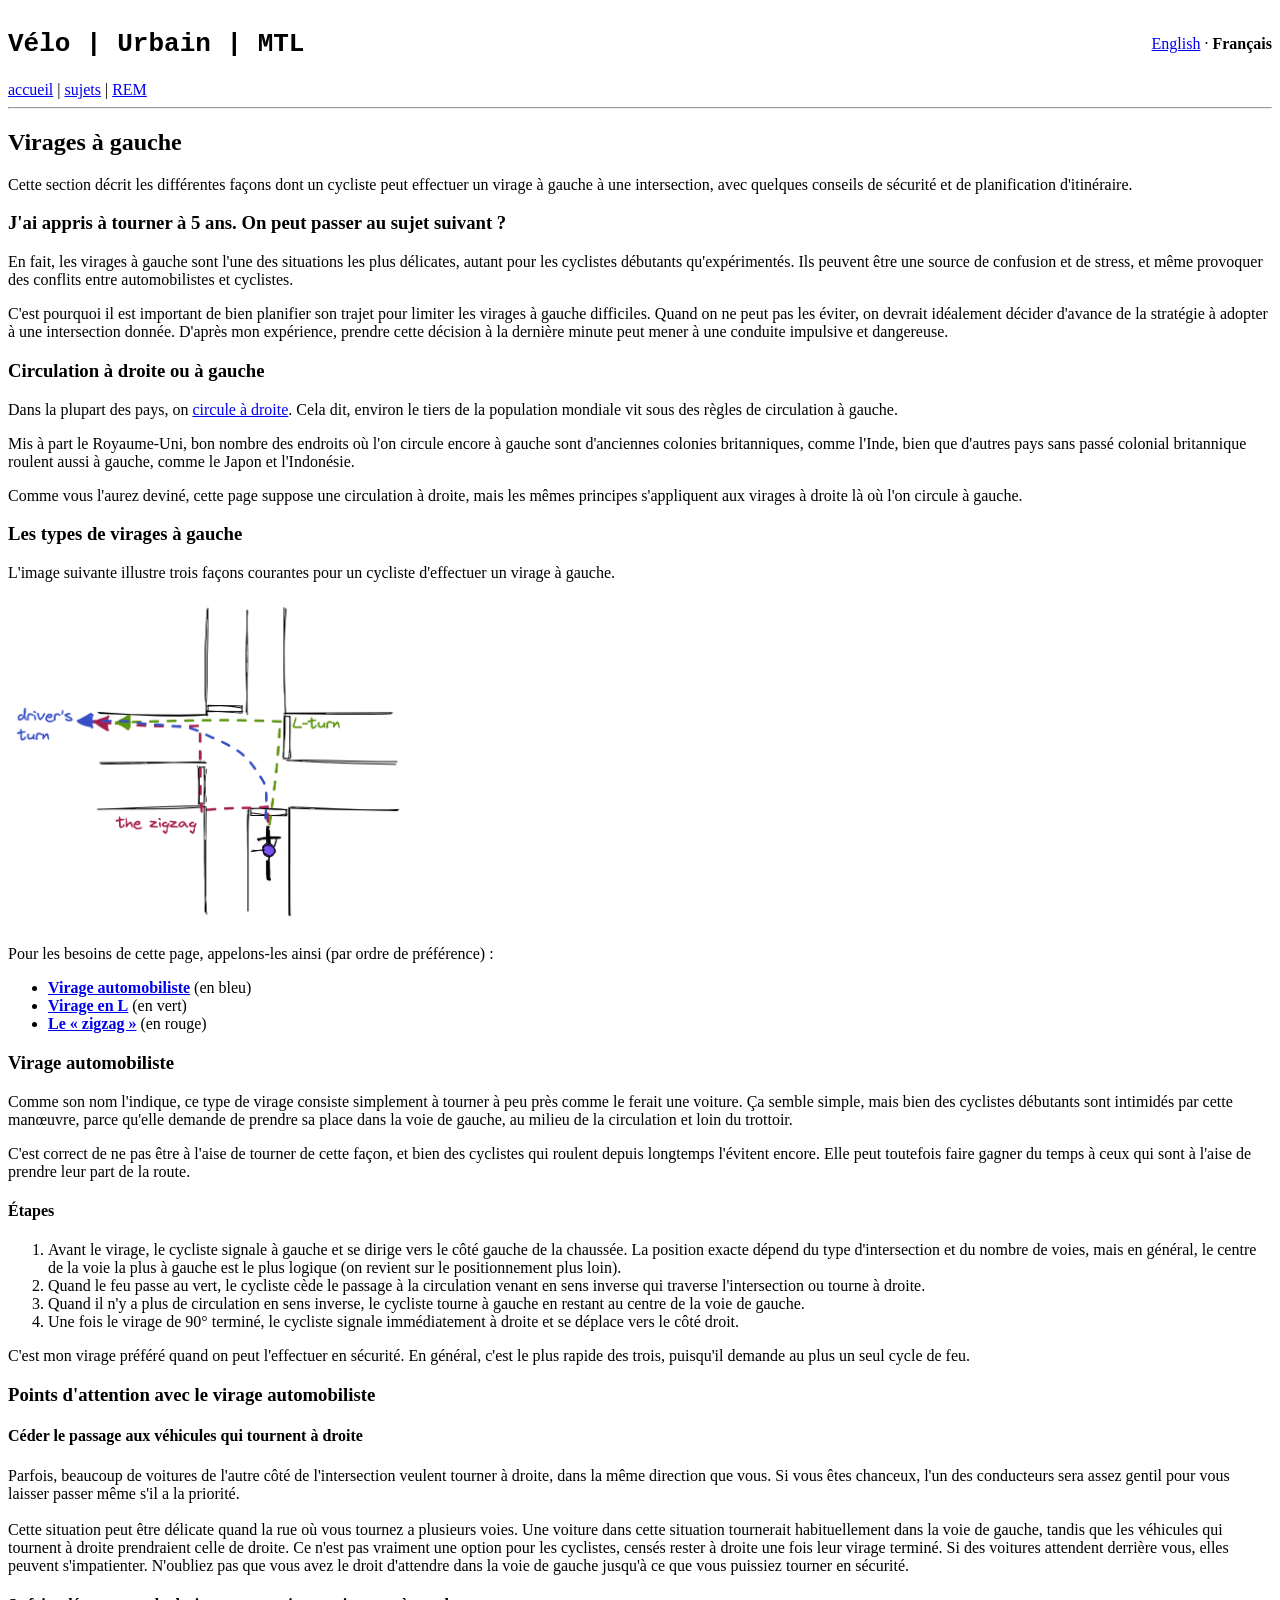
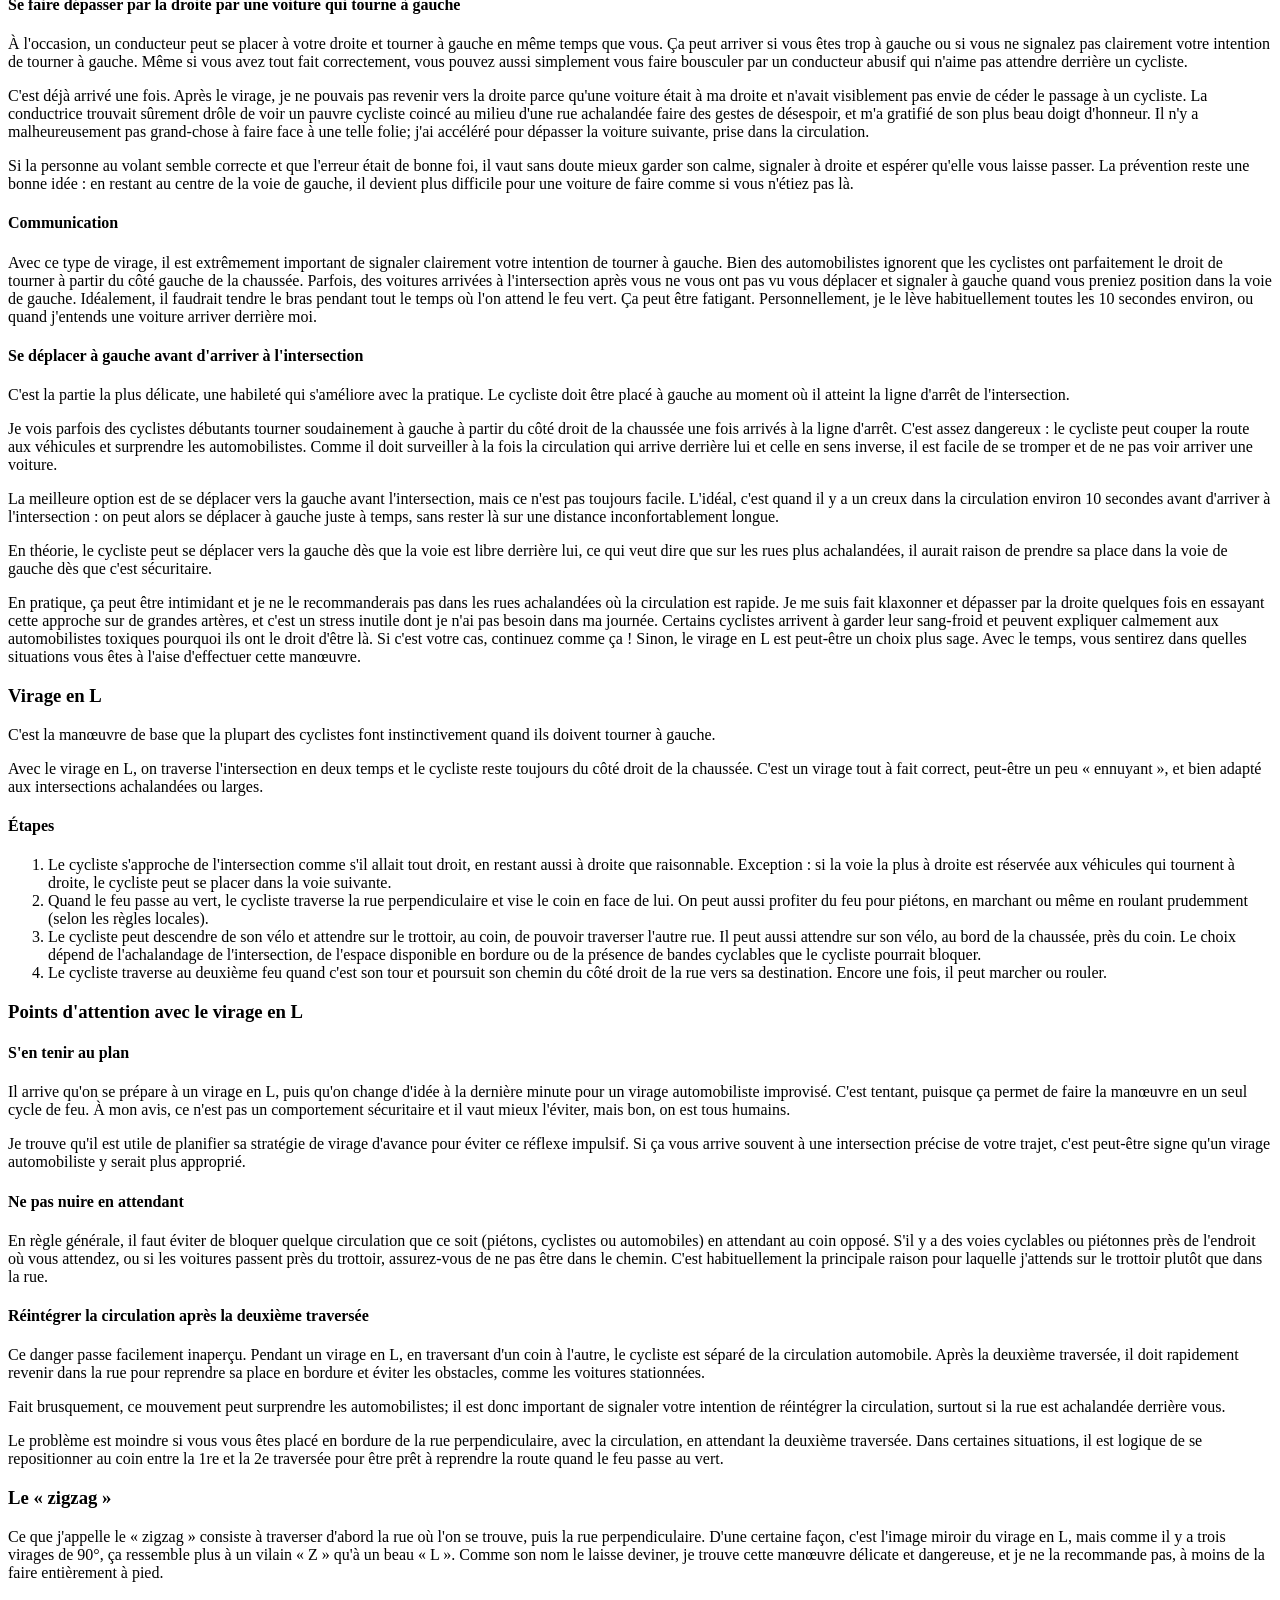
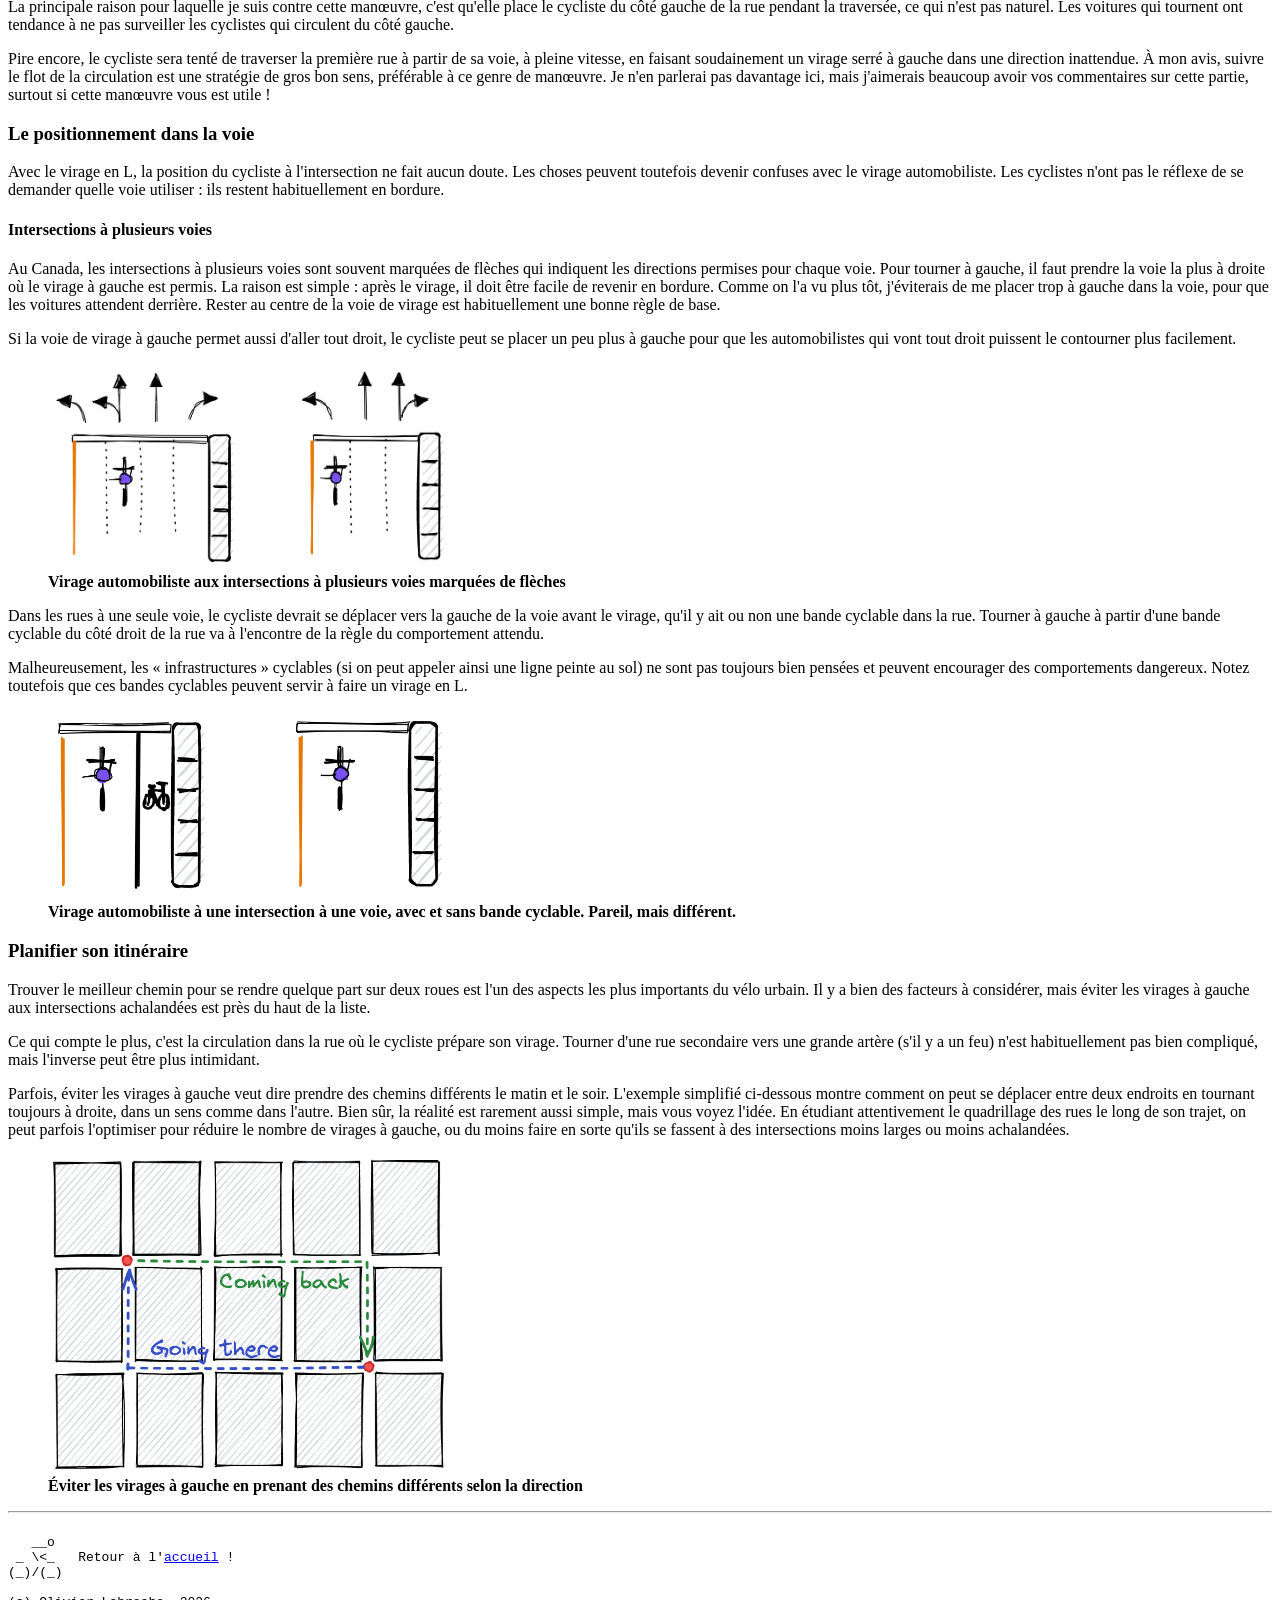
<file: left-turns/left-turns.html>
<!DOCTYPE html>
<html data-title-en="Left Turns" data-title-fr="Virages à gauche">
  <head>
    <meta charset="utf-8" />
    <script src="/lang.js"></script>
    <script src="https://ajax.googleapis.com/ajax/libs/jquery/3.2.1/jquery.min.js"></script>
    <script>
      $(document).ready(function () {
        $("#header").load("../header.html");
        $("#footer").load("../footer.html");
      });
    </script>
  </head>

  <body>
    <div id="header"></div>
    <h2 lang="en">Left Turns</h2>
    <h2 lang="fr">Virages à gauche</h2>
    <div lang="en">
    This sections describes the different ways in which a cyclist might handle a
    left turn at an intersection, as well as giving some safety and route
    planning tips.
    </div>
    <div lang="fr">
    Cette section décrit les différentes façons dont un cycliste peut effectuer
    un virage à gauche à une intersection, avec quelques conseils de sécurité et
    de planification d'itinéraire.
    </div>
    <h3 lang="en">
      I learned how to turn when I was 5. Can we move on to the next topic?
    </h3>
    <h3 lang="fr">
      J'ai appris à tourner à 5 ans. On peut passer au sujet suivant ?
    </h3>
    <p lang="en">
      Actually, left turns are one of the most tricky situations to handle for
      novice or experienced cyclists alike. They can be a source of confusion
      and stress, and even trigger conflicts between drivers and cyclists.
    </p>
    <p lang="fr">
      En fait, les virages à gauche sont l'une des situations les plus délicates,
      autant pour les cyclistes débutants qu'expérimentés. Ils peuvent être une
      source de confusion et de stress, et même provoquer des conflits entre
      automobilistes et cyclistes.
    </p>
    <p lang="en">
      For this reason, it is important to carefully plan one's route to minimize
      the occurence of difficult left turns. When they cannot be avoided, one
      should ideally decide ahead of time what strategy will be used at a given
      intersection. In my experience, leaving that decision to the last minute
      can lead to impulsive and unsafe riding.
    </p>
    <p lang="fr">
      C'est pourquoi il est important de bien planifier son trajet pour limiter
      les virages à gauche difficiles. Quand on ne peut pas les éviter, on
      devrait idéalement décider d'avance de la stratégie à adopter à une
      intersection donnée. D'après mon expérience, prendre cette décision à la
      dernière minute peut mener à une conduite impulsive et dangereuse.
    </p>
    <h3 lang="en">Right-hand traffic vs left-hand traffic</h3>
    <h3 lang="fr">Circulation à droite ou à gauche</h3>
    <p lang="en">
      In most of the world, traffic keeps to the
      <a href="https://en.wikipedia.org/wiki/Left-_and_right-hand_traffic"
        >right side of the road</a
      >. This being said, a around a third of the world population lives under
      left-hand traffic (LHT) rules.
    </p>
    <p lang="fr">
      Dans la plupart des pays, on
      <a href="https://fr.wikipedia.org/wiki/Sens_de_circulation"
        >circule à droite</a
      >. Cela dit, environ le tiers de la population mondiale vit sous des
      règles de circulation à gauche.
    </p>
    <p lang="en">
      Britain aside, many of the places that still have LHT are former British
      colonies, such as India, though there are others left-hand driving
      countries without a history of British colonialism like Japan and
      Indonesia.
    </p>
    <p lang="fr">
      Mis à part le Royaume-Uni, bon nombre des endroits où l'on circule encore
      à gauche sont d'anciennes colonies britanniques, comme l'Inde, bien que
      d'autres pays sans passé colonial britannique roulent aussi à gauche,
      comme le Japon et l'Indonésie.
    </p>

    <p lang="en">
      As you might have guessed, this page is written under the assumption of
      right-hand traffic, though the concepts are analoguous for right turns in
      left-hand traffic zones.
    </p>
    <p lang="fr">
      Comme vous l'aurez deviné, cette page suppose une circulation à droite,
      mais les mêmes principes s'appliquent aux virages à droite là où l'on
      circule à gauche.
    </p>
    <h3 lang="en">Defining the types of left turns</h3>
    <h3 lang="fr">Les types de virages à gauche</h3>
    <p lang="en">
      The following picture illustrates three common ways in which a cyclist can
      handle a left turn.
    </p>
    <p lang="fr">
      L'image suivante illustre trois façons courantes pour un cycliste
      d'effectuer un virage à gauche.
    </p>
    <img src="left-turn.png" style="max-width: 400px; height: auto" />
    <p lang="en">
      For the sake of this post, let's call them as follows (ordered in terms of
      preference):
    </p>
    <p lang="fr">
      Pour les besoins de cette page, appelons-les ainsi (par ordre de
      préférence) :
    </p>
    <ul lang="en">
      <li>
        <b><a href="#drivers-turn">Driver's Turn</a></b> (in blue)
      </li>
      <li>
        <b><a href="#l-turn">L-Turn</a></b> (in green)
      </li>
      <li>
        <b><a href="#zigzag">The "Zigzag"</a></b> (in red)
      </li>
    </ul>
    <ul lang="fr">
      <li>
        <b><a href="#drivers-turn">Virage automobiliste</a></b> (en bleu)
      </li>
      <li>
        <b><a href="#l-turn">Virage en L</a></b> (en vert)
      </li>
      <li>
        <b><a href="#zigzag">Le « zigzag »</a></b> (en rouge)
      </li>
    </ul>
    <h3 id="drivers-turn">
      <span lang="en">Driver's Turn</span>
      <span lang="fr">Virage automobiliste</span>
    </h3>
    <p lang="en">
      As the name hints, this type of turn simply consists in turning mostly
      like a car would. Although it sounds simple, many novice cyclists are
      intimidated by this maneuver because it involves taking space in the left
      lane, amongst traffic and far from the curb.
    </p>
    <p lang="fr">
      Comme son nom l'indique, ce type de virage consiste simplement à tourner à
      peu près comme le ferait une voiture. Ça semble simple, mais bien des
      cyclistes débutants sont intimidés par cette manœuvre, parce qu'elle
      demande de prendre sa place dans la voie de gauche, au milieu de la
      circulation et loin du trottoir.
    </p>
    <p lang="en">
      It is ok not to feel comfortable turning this way and many cyclists who
      have ridden for a long time are still avoiding it. However, it can save
      time for those cyclists who feel at ease taking their share of the road.
    </p>
    <p lang="fr">
      C'est correct de ne pas être à l'aise de tourner de cette façon, et bien
      des cyclistes qui roulent depuis longtemps l'évitent encore. Elle peut
      toutefois faire gagner du temps à ceux qui sont à l'aise de prendre leur
      part de la route.
    </p>
    <h4 lang="en">Steps</h4>
    <h4 lang="fr">Étapes</h4>
    <ol lang="en">
      <li>
        Before the turn, the cyclist signals left and steers towards the
        left-hand side of the road. Where exactly a cyclist should position
        himself depends on the type of intersection and number of lanes, but in
        general the center of the leftmost lane makes the most sense (more on
        positioning later).
      </li>

      <li>
        When the light turns green, the cyclist yields to the oncoming traffic
        in the other direction driving through the intersection or turning
        right.
      </li>
      <li>
        When there is no longer any oncoming traffic, the cyclist turns left,
        sticking to the center of the left lane.
      </li>

      <li>
        Once the 90&#176; turn is completed, the cyclist immediatly signals
        right and moves towards the right-hand side.
      </li>
    </ol>
    <ol lang="fr">
      <li>
        Avant le virage, le cycliste signale à gauche et se dirige vers le côté
        gauche de la chaussée. La position exacte dépend du type d'intersection
        et du nombre de voies, mais en général, le centre de la voie la plus à
        gauche est le plus logique (on revient sur le positionnement plus
        loin).
      </li>
      <li>
        Quand le feu passe au vert, le cycliste cède le passage à la circulation
        venant en sens inverse qui traverse l'intersection ou tourne à droite.
      </li>
      <li>
        Quand il n'y a plus de circulation en sens inverse, le cycliste tourne
        à gauche en restant au centre de la voie de gauche.
      </li>
      <li>
        Une fois le virage de 90&#176; terminé, le cycliste signale
        immédiatement à droite et se déplace vers le côté droit.
      </li>
    </ol>
    <p lang="en">
      This turn is my personal favorite when it can be executed safely. In
      general, it is the fastest turn of the three as it requires at most a
      single traffic light cycle.
    </p>
    <p lang="fr">
      C'est mon virage préféré quand on peut l'effectuer en sécurité. En
      général, c'est le plus rapide des trois, puisqu'il demande au plus un seul
      cycle de feu.
    </p>
    <h3 lang="en">Things to be mindful about with the Driver's Turn</h3>
    <h3 lang="fr">Points d'attention avec le virage automobiliste</h3>
    <h4 lang="en">Yielding to right-turning traffic</h4>
    <h4 lang="fr">Céder le passage aux véhicules qui tournent à droite</h4>
    <div lang="en">
    Sometimes there will be a lot of cars across the intersection that want to
    turn right, towards the same direction where you are heading. If you are
    lucky, one of those drivers will be nice enough to let you go through even
    though he has priority.<br /><br />This situation can be tricky when there
    are multiple lanes on the road where you are turning. A car facing this
    situation would typically turn in the left lane while the right-turning
    traffic would take the right one. This is not really an option for cyclists
    who are supposed to stick to the right-hand side once they finished their
    turn. If cars are waiting behind, they may become impatient. Remember that
    it's your right to wait in the left lane until you can safely turn.
    </div>
    <div lang="fr">
    Parfois, beaucoup de voitures de l'autre côté de l'intersection veulent
    tourner à droite, dans la même direction que vous. Si vous êtes chanceux,
    l'un des conducteurs sera assez gentil pour vous laisser passer même s'il a
    la priorité.<br /><br />Cette situation peut être délicate quand la rue où
    vous tournez a plusieurs voies. Une voiture dans cette situation tournerait
    habituellement dans la voie de gauche, tandis que les véhicules qui tournent
    à droite prendraient celle de droite. Ce n'est pas vraiment une option pour
    les cyclistes, censés rester à droite une fois leur virage terminé. Si des
    voitures attendent derrière vous, elles peuvent s'impatienter. N'oubliez pas
    que vous avez le droit d'attendre dans la voie de gauche jusqu'à ce que vous
    puissiez tourner en sécurité.
    </div>
    <h4 lang="en">Being overtaken from the right by a left-turning car</h4>
    <h4 lang="fr">Se faire dépasser par la droite par une voiture qui tourne à gauche</h4>
    <p lang="en">
      Occasionally, a driver might take place on your right and turn left at the
      same time as you. This situation can happen if you are positioned too much
      towards the left-hand side or not clearly signalling your intention to
      turn left. Even if you did everything right, you may also simply be pushed
      around by an abusive driver who does not like waiting behind a cyclist.
    </p>
    <p lang="fr">
      À l'occasion, un conducteur peut se placer à votre droite et tourner à
      gauche en même temps que vous. Ça peut arriver si vous êtes trop à gauche
      ou si vous ne signalez pas clairement votre intention de tourner à gauche.
      Même si vous avez tout fait correctement, vous pouvez aussi simplement
      vous faire bousculer par un conducteur abusif qui n'aime pas attendre
      derrière un cycliste.
    </p>
    <p lang="en">
      This happened to me once. After the turn, I was not able to move back
      towards the right-hand side of the street because a car would be on my
      right and was obviously not in a mood to yield to a cyclist. The driver
      probably thought it was fun to watch a poor cyclist stuck in the middle of
      a busy road making gestures of despair and stuck out her best finger.
      There is unfortunately not much to be done with such lunacy, and I
      accelerated to overtake the next car stuck in traffic.
    </p>
    <p lang="fr">
      C'est déjà arrivé une fois. Après le virage, je ne pouvais pas revenir
      vers la droite parce qu'une voiture était à ma droite et n'avait
      visiblement pas envie de céder le passage à un cycliste. La conductrice
      trouvait sûrement drôle de voir un pauvre cycliste coincé au milieu d'une
      rue achalandée faire des gestes de désespoir, et m'a gratifié de son plus
      beau doigt d'honneur. Il n'y a malheureusement pas grand-chose à faire
      face à une telle folie; j'ai accéléré pour dépasser la voiture suivante,
      prise dans la circulation.
    </p>

    <p lang="en">
      Presumably, if the person behind the wheel seems like a decent human being
      and the error was done in good faith, it might be best to keep calm,
      signal right and hope that the driver will let you get through. Prevention
      is always a good idea - by staying in the center of the left lane, it
      becomes harder for a car to pretend you are not there.
    </p>
    <p lang="fr">
      Si la personne au volant semble correcte et que l'erreur était de bonne
      foi, il vaut sans doute mieux garder son calme, signaler à droite et
      espérer qu'elle vous laisse passer. La prévention reste une bonne idée : en
      restant au centre de la voie de gauche, il devient plus difficile pour une
      voiture de faire comme si vous n'étiez pas là.
    </p>
    <h4 lang="en">Communication</h4>
    <h4 lang="fr">Communication</h4>
    <div lang="en">
    With this type of turn, clearly signalling your intention to turn left is
    extremely important. Many drivers are not aware that cyclists are perfectly
    entitled to turn from the left-hand side of the road. Sometimes cars might
    have arrived at the intersection later than you and did not see you steering
    and signalling to the left when you were taking position in the left lane.
    Ideally, one should stick out an arm during the whole time where one is
    waiting for the light to turn green. This can be bothersome. Personally, I
    will typically raise it every 10 seconds or so, or when I hear a car
    arriving behind me.
    </div>
    <div lang="fr">
    Avec ce type de virage, il est extrêmement important de signaler clairement
    votre intention de tourner à gauche. Bien des automobilistes ignorent que
    les cyclistes ont parfaitement le droit de tourner à partir du côté gauche
    de la chaussée. Parfois, des voitures arrivées à l'intersection après vous
    ne vous ont pas vu vous déplacer et signaler à gauche quand vous preniez
    position dans la voie de gauche. Idéalement, il faudrait tendre le bras
    pendant tout le temps où l'on attend le feu vert. Ça peut être fatigant.
    Personnellement, je le lève habituellement toutes les 10 secondes environ,
    ou quand j'entends une voiture arriver derrière moi.
    </div>
    <h4 lang="en">Moving left before reaching the intersection</h4>
    <h4 lang="fr">Se déplacer à gauche avant d'arriver à l'intersection</h4>
    <p lang="en">
      This is the trickest part and is a skill that is improved with practice.
      The cyclist has to be positioned left by the time he reaches the stop line
      of the intersection.
    </p>
    <p lang="fr">
      C'est la partie la plus délicate, une habileté qui s'améliore avec la
      pratique. Le cycliste doit être placé à gauche au moment où il atteint la
      ligne d'arrêt de l'intersection.
    </p>
    <p lang="en">
      I sometimes see novice cyclists suddently turning left from the right-hand
      side of the road once they reach the stop line. This is quite dangerous as
      the cyclist might cut off incoming traffic and surprise drivers. Because
      the cyclist has to look out both for traffic coming from behind and in the
      opposite direction, it is easy to make a mistake and fail to see a driver
      coming by.
    </p>
    <p lang="fr">
      Je vois parfois des cyclistes débutants tourner soudainement à gauche à
      partir du côté droit de la chaussée une fois arrivés à la ligne d'arrêt.
      C'est assez dangereux : le cycliste peut couper la route aux véhicules et
      surprendre les automobilistes. Comme il doit surveiller à la fois la
      circulation qui arrive derrière lui et celle en sens inverse, il est
      facile de se tromper et de ne pas voir arriver une voiture.
    </p>
    <p lang="en">
      The better option is to make a move towards the left of the road ahead of
      the intersection, but it is not always easy. The ideal situation is when
      there is a gap in traffic around 10 seconds before arriving at the
      intersection, which makes it easy to move towards the left just in time
      and avoids staying there for an incomfortably long stretch of road.
    </p>
    <p lang="fr">
      La meilleure option est de se déplacer vers la gauche avant
      l'intersection, mais ce n'est pas toujours facile. L'idéal, c'est quand il
      y a un creux dans la circulation environ 10 secondes avant d'arriver à
      l'intersection : on peut alors se déplacer à gauche juste à temps, sans
      rester là sur une distance inconfortablement longue.
    </p>
    <p lang="en">
      In theory the cyclist can move towards the left whenever the road is free
      behind him, which means that on busier roads he would be right to take his
      space on the left lane whenever conditions are safe to do so.
    </p>
    <p lang="fr">
      En théorie, le cycliste peut se déplacer vers la gauche dès que la voie est
      libre derrière lui, ce qui veut dire que sur les rues plus achalandées, il
      aurait raison de prendre sa place dans la voie de gauche dès que c'est
      sécuritaire.
    </p>

    <p lang="en">
      In practice, this can be intimidating and I wouldn't recommend it for
      busier streets with high-speed traffic. I have been honked and overtaken
      by the right a few times trying this approach on main arteries and it's an
      unnecessary stress that I don't need in my day. Some cyclists are able to
      keep their cool and might be able to calmly explain to toxic drivers why
      it is their right to be there. If this is you, please keep it up! In other
      cases, the L-turn might be a wiser choice. With time, you will get a feel
      for the situations in which you are comfortable with performing this
      maneuver.
    </p>
    <p lang="fr">
      En pratique, ça peut être intimidant et je ne le recommanderais pas dans
      les rues achalandées où la circulation est rapide. Je me suis fait
      klaxonner et dépasser par la droite quelques fois en essayant cette
      approche sur de grandes artères, et c'est un stress inutile dont je n'ai
      pas besoin dans ma journée. Certains cyclistes arrivent à garder leur
      sang-froid et peuvent expliquer calmement aux automobilistes toxiques
      pourquoi ils ont le droit d'être là. Si c'est votre cas, continuez comme
      ça ! Sinon, le virage en L est peut-être un choix plus sage. Avec le temps,
      vous sentirez dans quelles situations vous êtes à l'aise d'effectuer cette
      manœuvre.
    </p>

    <h3 id="l-turn">
      <span lang="en">L-Turn</span>
      <span lang="fr">Virage en L</span>
    </h3>
    <p lang="en">
      This is the basic maneuver that most cyclists would instinctively perform
      when they need to make a left turn.
    </p>
    <p lang="fr">
      C'est la manœuvre de base que la plupart des cyclistes font
      instinctivement quand ils doivent tourner à gauche.
    </p>
    <p lang="en">
      With L-turns, the intersection is crossed in two steps and the cyclist
      always stays on the right-hand side of road. It is a perfectly fine turn,
      though maybe "boring", and well-suited to busy or large intersections.
    </p>
    <p lang="fr">
      Avec le virage en L, on traverse l'intersection en deux temps et le
      cycliste reste toujours du côté droit de la chaussée. C'est un virage tout
      à fait correct, peut-être un peu « ennuyant », et bien adapté aux
      intersections achalandées ou larges.
    </p>
    <h4 lang="en">Steps</h4>
    <h4 lang="fr">Étapes</h4>
    <ol lang="en">
      <li>
        The cyclist approaches the intersection as he usually would if going
        straight, staying as far right as reasonable. One exception would be if
        the right-hand most lane is reserved for right-turning traffic, in which
        case the cyclist can move to the next lane.
      </li>
      <li>
        When the light turns green, the cyclist crosses the perpendicular street
        and aims towards the corner in front of him. The pedestrian cycle might
        also be used for this by walking or even riding carefully (dependent on
        local rules).
      </li>
      <li>
        The cyclist may optionally disembark the bike and wait on the sidewalk
        at the corner, until the other street may be crossed. Alternatively, the
        cyclist might wait on his bike in the curb near the corner. The decision
        depends on factors such as how busy the intersection is, the curb width
        or whether there are cycling lanes that the cyclist might be blocking.
      </li>
      <li>
        The cyclist crosses the second traffic light when it is his turn and
        continues his way on the right-hand side of the street towards his
        destination. Again, walking or biking are two options here.
      </li>
    </ol>
    <ol lang="fr">
      <li>
        Le cycliste s'approche de l'intersection comme s'il allait tout droit,
        en restant aussi à droite que raisonnable. Exception : si la voie la
        plus à droite est réservée aux véhicules qui tournent à droite, le
        cycliste peut se placer dans la voie suivante.
      </li>
      <li>
        Quand le feu passe au vert, le cycliste traverse la rue perpendiculaire
        et vise le coin en face de lui. On peut aussi profiter du feu pour
        piétons, en marchant ou même en roulant prudemment (selon les règles
        locales).
      </li>
      <li>
        Le cycliste peut descendre de son vélo et attendre sur le trottoir, au
        coin, de pouvoir traverser l'autre rue. Il peut aussi attendre sur son
        vélo, au bord de la chaussée, près du coin. Le choix dépend de
        l'achalandage de l'intersection, de l'espace disponible en bordure ou de
        la présence de bandes cyclables que le cycliste pourrait bloquer.
      </li>
      <li>
        Le cycliste traverse au deuxième feu quand c'est son tour et poursuit
        son chemin du côté droit de la rue vers sa destination. Encore une fois,
        il peut marcher ou rouler.
      </li>
    </ol>
    <h3 lang="en">Things to be mindful about with the L-Turn</h3>
    <h3 lang="fr">Points d'attention avec le virage en L</h3>
    <h4 lang="en">Sticking to the plan</h4>
    <h4 lang="fr">S'en tenir au plan</h4>
    <p lang="en">
      In some cases, one might have been preparing for an L-turn but decides to
      change to a botched driver's turn at the last minute. This is tempting as
      it allows completing the maneuver in one single cycle. In my opinion, this
      is not a safe behavior and should be avoided, but hey, we're all humans.
    </p>
    <p lang="fr">
      Il arrive qu'on se prépare à un virage en L, puis qu'on change d'idée à la
      dernière minute pour un virage automobiliste improvisé. C'est tentant,
      puisque ça permet de faire la manœuvre en un seul cycle de feu. À mon
      avis, ce n'est pas un comportement sécuritaire et il vaut mieux l'éviter,
      mais bon, on est tous humains.
    </p>
    <p lang="en">
      I find that it helps to plan the left-turn strategy ahead of time to
      prevent this impulsive move. If this happens a lot at a specific
      intersection on your commute, it might be a sign that it would be better
      handled through a driver's turn.
    </p>
    <p lang="fr">
      Je trouve qu'il est utile de planifier sa stratégie de virage d'avance
      pour éviter ce réflexe impulsif. Si ça vous arrive souvent à une
      intersection précise de votre trajet, c'est peut-être signe qu'un virage
      automobiliste y serait plus approprié.
    </p>
    <h4 lang="en">Not being an obstacle while waiting</h4>
    <h4 lang="fr">Ne pas nuire en attendant</h4>
    <p lang="en">
      As a general rule, one should avoid blocking any type of traffic while
      waiting at the far corner (pedestrian, cycling or driving). If there are
      cycling or pedestrian lanes near where you are waiting, or if the car
      traffic comes close to the sidewalk, you want to make sure you are out of
      the way. This is usually the main reason why I would wait on the sidewalk
      as opposed to on the street.
    </p>
    <p lang="fr">
      En règle générale, il faut éviter de bloquer quelque circulation que ce
      soit (piétons, cyclistes ou automobiles) en attendant au coin opposé. S'il
      y a des voies cyclables ou piétonnes près de l'endroit où vous attendez,
      ou si les voitures passent près du trottoir, assurez-vous de ne pas être
      dans le chemin. C'est habituellement la principale raison pour laquelle
      j'attends sur le trottoir plutôt que dans la rue.
    </p>
    <h4 lang="en">Merging with traffic after the second crossing</h4>
    <h4 lang="fr">Réintégrer la circulation après la deuxième traversée</h4>
    <p lang="en">
      This danger can be easy to overlook. When doing an L-turn and crossing
      from corner to corner, the cyclist is separated from the car traffic.
      After the second crossing, the cyclist has to quickly merge back onto the
      street to take his place in the curb and avoid obstacles such as parked
      cars.
    </p>
    <p lang="fr">
      Ce danger passe facilement inaperçu. Pendant un virage en L, en traversant
      d'un coin à l'autre, le cycliste est séparé de la circulation automobile.
      Après la deuxième traversée, il doit rapidement revenir dans la rue pour
      reprendre sa place en bordure et éviter les obstacles, comme les voitures
      stationnées.
    </p>
    <p lang="en">
      When performed in a sudden manner, this move can surprise drivers, so it
      is important to signal your intention of merging back in the traffic,
      especially if the road is busy behind you.
    </p>
    <p lang="fr">
      Fait brusquement, ce mouvement peut surprendre les automobilistes; il est
      donc important de signaler votre intention de réintégrer la circulation,
      surtout si la rue est achalandée derrière vous.
    </p>
    <p lang="en">
      This issue is less of a problem if you positioned yourself to be in the
      curb with the traffic on the perpendicular street while waiting for the
      second crossing. In some situations, it makes sense to reposition oneself
      at the corner bewteen the 1st and 2nd crossings to be ready to hit the
      road when the light turns green.
    </p>
    <p lang="fr">
      Le problème est moindre si vous vous êtes placé en bordure de la rue
      perpendiculaire, avec la circulation, en attendant la deuxième traversée.
      Dans certaines situations, il est logique de se repositionner au coin
      entre la 1re et la 2e traversée pour être prêt à reprendre la route quand
      le feu passe au vert.
    </p>
    <h3 id="zigzag">
      <span lang="en">The "Zigzag"</span>
      <span lang="fr">Le « zigzag »</span>
    </h3>
    <p lang="en">
      What I call the "zigzag" move consists in crossing the current street
      first, then the perpendicular street. In some ways it is a mirror image of
      the L-turn, but because there are three 90&#176; turns, it looks more like
      an ugly "Z" than a nice "L". As you might have guessed from the name, I
      find this maneuver tricky and dangerous and would not recommend it, unless
      done completely as a pedestrian.
    </p>
    <p lang="fr">
      Ce que j'appelle le « zigzag » consiste à traverser d'abord la rue où l'on
      se trouve, puis la rue perpendiculaire. D'une certaine façon, c'est
      l'image miroir du virage en L, mais comme il y a trois virages de
      90&#176;, ça ressemble plus à un vilain « Z » qu'à un beau « L ». Comme son
      nom le laisse deviner, je trouve cette manœuvre délicate et dangereuse, et
      je ne la recommande pas, à moins de la faire entièrement à pied.
    </p>
    <p lang="en">
      The main reason I am against this move is that it puts the cyclist on the
      left side of the street while crossing which is not natural. Turning cars
      tend to not to be watchful for cyclists circulating on the left-hand side.
    </p>
    <p lang="fr">
      La principale raison pour laquelle je suis contre cette manœuvre, c'est
      qu'elle place le cycliste du côté gauche de la rue pendant la traversée,
      ce qui n'est pas naturel. Les voitures qui tournent ont tendance à ne pas
      surveiller les cyclistes qui circulent du côté gauche.
    </p>
    <p lang="en">
      To make things worse, a cyclist will be tempted to cross the first street
      from a high-speed riding position in the lane, suddenly making a sharp
      left turn towards an unnatural direction. In my opinion, moving with the
      flow of the traffic is a common-sense strategy which is preferable to this
      type of maneuver. I will not further discuss it here, but would love your
      feedback on this part, especially if you find this move useful for you!
    </p>
    <p lang="fr">
      Pire encore, le cycliste sera tenté de traverser la première rue à partir
      de sa voie, à pleine vitesse, en faisant soudainement un virage serré à
      gauche dans une direction inattendue. À mon avis, suivre le flot de la
      circulation est une stratégie de gros bon sens, préférable à ce genre de
      manœuvre. Je n'en parlerai pas davantage ici, mais j'aimerais beaucoup
      avoir vos commentaires sur cette partie, surtout si cette manœuvre vous
      est utile !
    </p>
    <h3 lang="en">Lane positioning</h3>
    <h3 lang="fr">Le positionnement dans la voie</h3>

    <div lang="en">
    With the L-Turn, there is no question about where the cyclist should be
    positioned at the intersection. However, things can get confusing with the
    Driver's Turn. Cyclists are not naturally enclined to think about which lane
    they should use - they usually stick to the curb.
    </div>
    <div lang="fr">
    Avec le virage en L, la position du cycliste à l'intersection ne fait aucun
    doute. Les choses peuvent toutefois devenir confuses avec le virage
    automobiliste. Les cyclistes n'ont pas le réflexe de se demander quelle voie
    utiliser : ils restent habituellement en bordure.
    </div>

    <h4 lang="en">Multi-lane intersections</h4>
    <h4 lang="fr">Intersections à plusieurs voies</h4>
    <p lang="en">
      In Canada, multi-lane intersections are often marked with arrows to
      indicate the allowed directions of traffic for each lane. When turning
      left, one should follow the rightmost lane where left turns are allowed.
      The reason is simple: after the turn, it has to be easy to move back to
      the curb. As discussed earlier, I would avoid getting too close to the
      left of the lane to make sure that cars wait behind. I find that staying
      in the center of the turning lane is usually a good rule of thumb.
    </p>
    <p lang="fr">
      Au Canada, les intersections à plusieurs voies sont souvent marquées de
      flèches qui indiquent les directions permises pour chaque voie. Pour
      tourner à gauche, il faut prendre la voie la plus à droite où le virage à
      gauche est permis. La raison est simple : après le virage, il doit être
      facile de revenir en bordure. Comme on l'a vu plus tôt, j'éviterais de me
      placer trop à gauche dans la voie, pour que les voitures attendent
      derrière. Rester au centre de la voie de virage est habituellement une
      bonne règle de base.
    </p>
    <p lang="en">
      If the lane turning left also allows going straight, the cyclist might
      move a bit more towards the left as an to make it easier for drivers going
      straight to get around him.
    </p>
    <p lang="fr">
      Si la voie de virage à gauche permet aussi d'aller tout droit, le cycliste
      peut se placer un peu plus à gauche pour que les automobilistes qui vont
      tout droit puissent le contourner plus facilement.
    </p>
    <figure>
      <img
        src="left-turn-with-directions.png"
        style="max-width: 400px; height: auto"
      />
      <figcaption>
        <b lang="en">Driver's Turn on multi-lane intersections with arrow markers</b>
        <b lang="fr">Virage automobiliste aux intersections à plusieurs voies marquées de flèches</b>
      </figcaption>
    </figure>
    <p lang="en">
      For single lane streets, the cyclist should move towards the left of the
      lane before the turn. This fact is independent of whether there is a
      cycling lane on the street. Turning left from a cycling lane on the
      right-hand side of the street is against the Rule of Expected Behavior.
    </p>
    <p lang="fr">
      Dans les rues à une seule voie, le cycliste devrait se déplacer vers la
      gauche de la voie avant le virage, qu'il y ait ou non une bande cyclable
      dans la rue. Tourner à gauche à partir d'une bande cyclable du côté droit
      de la rue va à l'encontre de la règle du comportement attendu.
    </p>
    <p lang="en">
      Unfortunately, bike "infrastructure" (if that's what we can call a painted
      line on the ground) is not always well thought-out and can encourage
      unsafe behavior. Note however that such cycling lanes could be used to
      make an L-turn instead.
    </p>
    <p lang="fr">
      Malheureusement, les « infrastructures » cyclables (si on peut appeler
      ainsi une ligne peinte au sol) ne sont pas toujours bien pensées et
      peuvent encourager des comportements dangereux. Notez toutefois que ces
      bandes cyclables peuvent servir à faire un virage en L.
    </p>
    <figure>
      <img
        src="left-turn-single-lane.png"
        style="max-width: 400px; height: auto"
      />
      <figcaption>
        <b lang="en"
          >Driver's Turn on single-lane intersection with and without a bike
          lane. Same same but different.</b
        >
        <b lang="fr"
          >Virage automobiliste à une intersection à une voie, avec et sans
          bande cyclable. Pareil, mais différent.</b
        >
      </figcaption>
    </figure>

    <h3 lang="en">Route planning</h3>
    <h3 lang="fr">Planifier son itinéraire</h3>
    <p lang="en">
      Figuring out the best way to get somewhere on two wheels is one of the
      most important aspects of urban cycling. There are many factors to
      consider, but avoiding left turns at busy intersections is near the top of
      the list.
    </p>
    <p lang="fr">
      Trouver le meilleur chemin pour se rendre quelque part sur deux roues est
      l'un des aspects les plus importants du vélo urbain. Il y a bien des
      facteurs à considérer, mais éviter les virages à gauche aux intersections
      achalandées est près du haut de la liste.
    </p>
    <p lang="en">
      What matters the most is the traffic on the street on which the cyclist is
      preparing the turn. Turning from a side street to a major artery (given
      there is a traffic light) is usually not a big deal, but the other way
      around can be more intimidating.
    </p>
    <p lang="fr">
      Ce qui compte le plus, c'est la circulation dans la rue où le cycliste
      prépare son virage. Tourner d'une rue secondaire vers une grande artère
      (s'il y a un feu) n'est habituellement pas bien compliqué, mais l'inverse
      peut être plus intimidant.
    </p>

    <p lang="en">
      Sometimes, avoiding left turns might mean that the morning and evening
      commutes take diffent routes. The simplistic example below shows how
      travelling between two locations is possible by always turning right in
      either direction. Of course, real-life situations are not often as simple
      as this one but you get the idea. By carefully studying the street grid
      along one's commute, it is sometimes possible to optimize it to minimize
      the amount of left turns, or at least make it such that they occur at
      intersections that are not so wide or busy.
    </p>
    <p lang="fr">
      Parfois, éviter les virages à gauche veut dire prendre des chemins
      différents le matin et le soir. L'exemple simplifié ci-dessous montre
      comment on peut se déplacer entre deux endroits en tournant toujours à
      droite, dans un sens comme dans l'autre. Bien sûr, la réalité est rarement
      aussi simple, mais vous voyez l'idée. En étudiant attentivement le
      quadrillage des rues le long de son trajet, on peut parfois l'optimiser
      pour réduire le nombre de virages à gauche, ou du moins faire en sorte
      qu'ils se fassent à des intersections moins larges ou moins achalandées.
    </p>

    <figure>
      <img
        src="going-there-coming-back.png"
        style="max-width: 400px; height: auto"
      />
      <figcaption>
        <b lang="en"
          >Avoiding left turns by taking different routes depending on the
          direction of travel</b
        >
        <b lang="fr"
          >Éviter les virages à gauche en prenant des chemins différents selon
          la direction</b
        >
      </figcaption>
    </figure>
    <div id="footer"></div>
  </body>
</html>
</file>
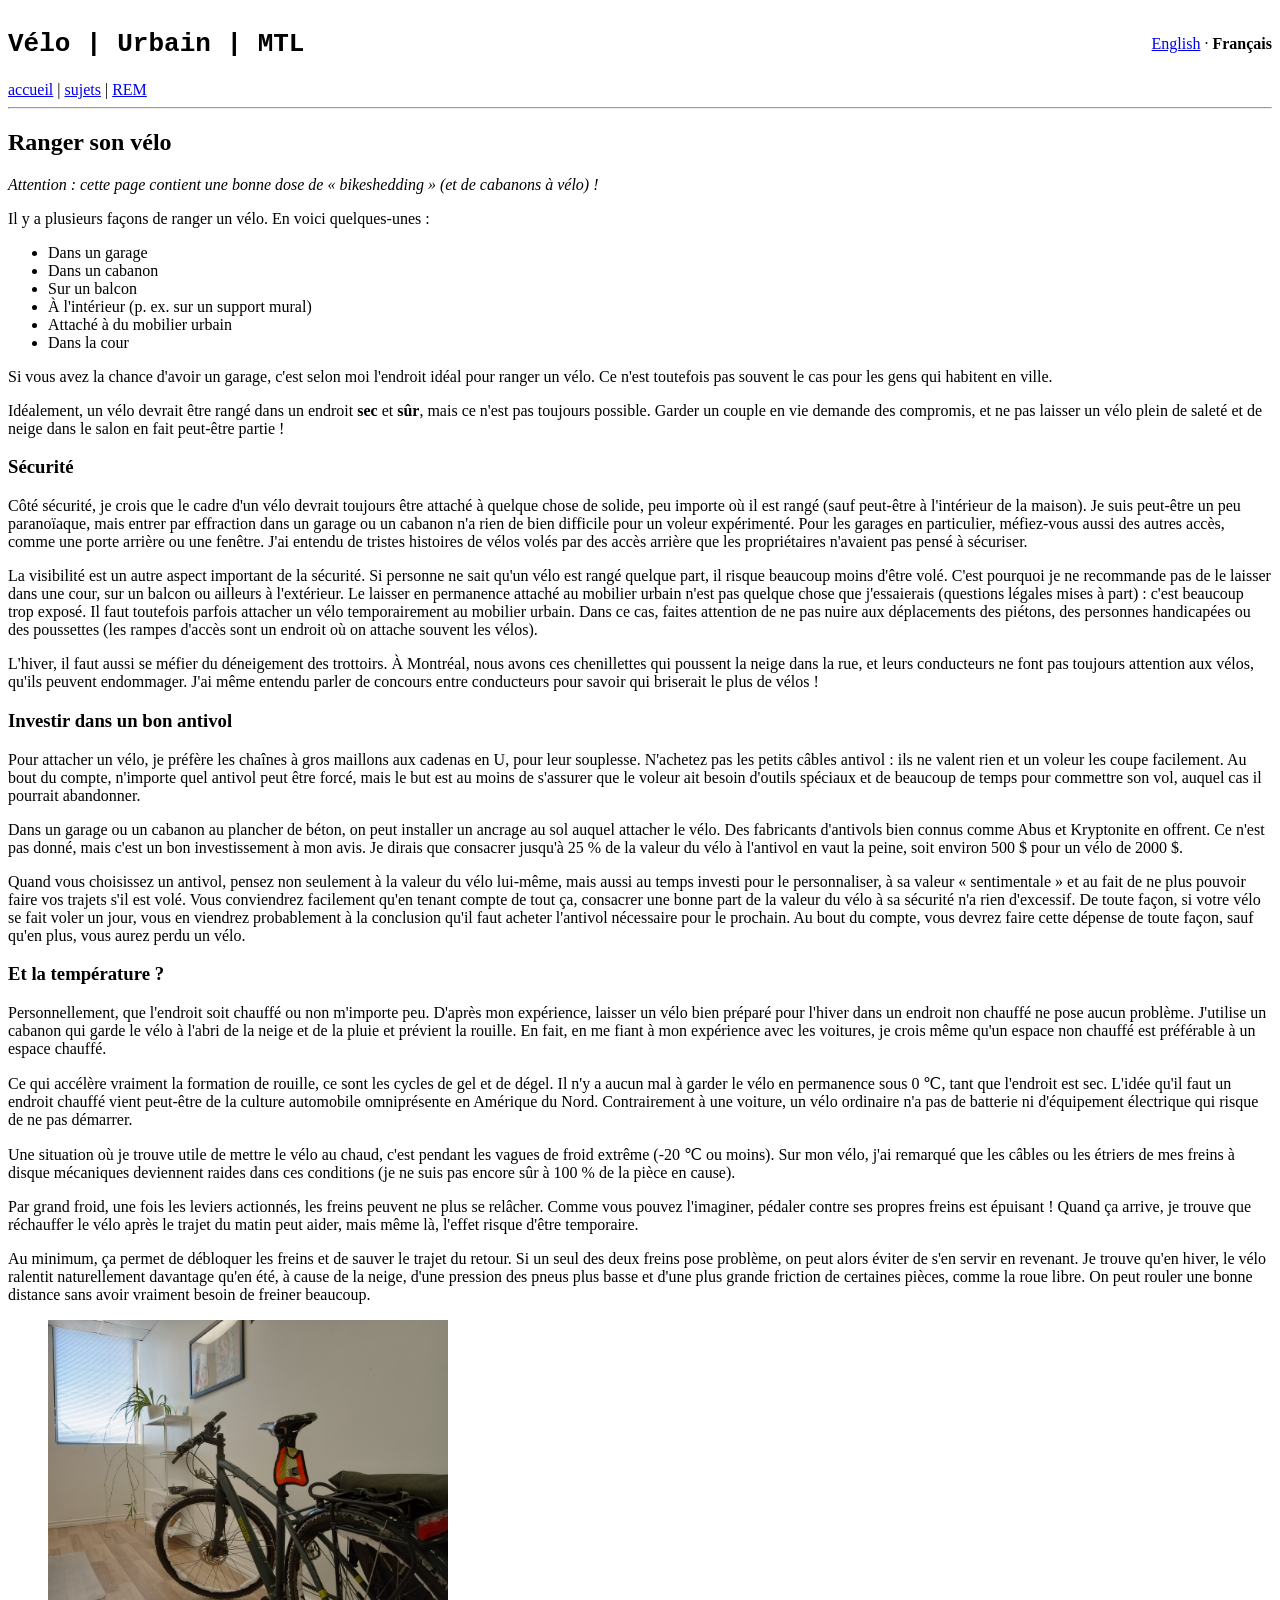
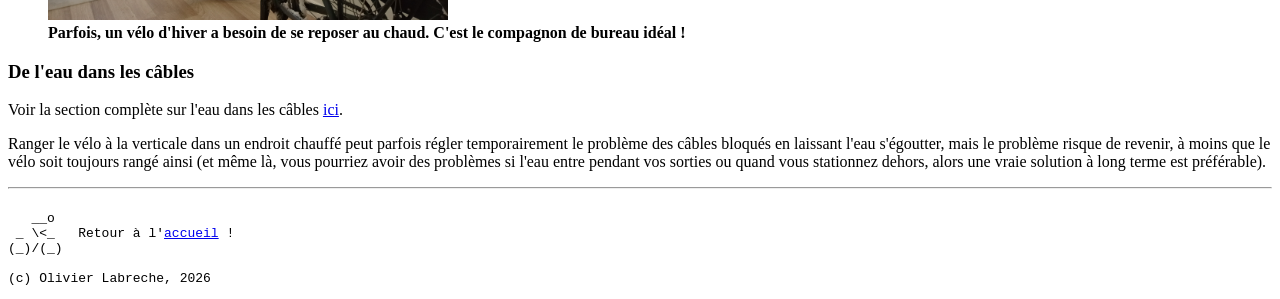
<file: storage/storage.html>
<!DOCTYPE html>
<html data-title-en="Storage" data-title-fr="Ranger son vélo">
  <head>
    <meta charset="utf-8" />
    <script src="/lang.js"></script>
    <script src="https://ajax.googleapis.com/ajax/libs/jquery/3.2.1/jquery.min.js"></script>
    <script>
      $(document).ready(function () {
        $("#header").load("../header.html");
        $("#footer").load("../footer.html");
      });
    </script>
  </head>

  <body>
    <div id="header"></div>
    <h2 lang="en">Storage</h2>
    <h2 lang="fr">Ranger son vélo</h2>
    <p lang="en"><i>Warning: this page contains a fair amount of bike shedding!</i></p>
    <p lang="fr"><i>Attention : cette page contient une bonne dose de « bikeshedding » (et de cabanons à vélo) !</i></p>

    <div lang="en">
    There are various ways to store a bicycle. Some options include:
    <ul>
      <li>In a garage</li>
      <li>In a bike shed</li>
      <li>On a balcony</li>
      <li>Stored inside (e.g. wall mount)</li>
      <li>Locked against street furniture</li>
      <li>In the yard</li>
    </ul>
    </div>
    <div lang="fr">
    Il y a plusieurs façons de ranger un vélo. En voici quelques-unes :
    <ul>
      <li>Dans un garage</li>
      <li>Dans un cabanon</li>
      <li>Sur un balcon</li>
      <li>À l'intérieur (p. ex. sur un support mural)</li>
      <li>Attaché à du mobilier urbain</li>
      <li>Dans la cour</li>
    </ul>
    </div>

    <p lang="en">
      If you have the chance to own a garage, I find this option to be the ideal
      storage location. However, this is not often the case for urban city
      dwellers.
    </p>
    <p lang="fr">
      Si vous avez la chance d'avoir un garage, c'est selon moi l'endroit idéal
      pour ranger un vélo. Ce n'est toutefois pas souvent le cas pour les gens
      qui habitent en ville.
    </p>
    <p lang="en">
      A bicycle should ideally be stored in a <b>dry</b> and <b>safe</b> place,
      but this is not always possible. Keeping a marriage alive involves
      compromises and not leaving a bike full of dirt and snow in the living
      room might be one of them!
    </p>
    <p lang="fr">
      Idéalement, un vélo devrait être rangé dans un endroit <b>sec</b> et
      <b>sûr</b>, mais ce n'est pas toujours possible. Garder un couple en vie
      demande des compromis, et ne pas laisser un vélo plein de saleté et de
      neige dans le salon en fait peut-être partie !
    </p>

    <h3 lang="en">Safety</h3>
    <h3 lang="fr">Sécurité</h3>

    <p lang="en">
      Regarding safety, in my opinion a bike frame should be locked to something
      solid no matter which storage option is used (except maybe inside the
      house). I might be slightly paranoid but breaking into a garage or a shed
      is not something that is very hard for an experience theft. Regarding
      garages specifically, be also careful about alternate entrances such as a
      backdoor or window. I have heard sad stories about stolen bikes where the
      theft used back entrances that the owners did not think about securizing.
    </p>
    <p lang="fr">
      Côté sécurité, je crois que le cadre d'un vélo devrait toujours être
      attaché à quelque chose de solide, peu importe où il est rangé (sauf
      peut-être à l'intérieur de la maison). Je suis peut-être un peu paranoïaque,
      mais entrer par effraction dans un garage ou un cabanon n'a rien de bien
      difficile pour un voleur expérimenté. Pour les garages en particulier,
      méfiez-vous aussi des autres accès, comme une porte arrière ou une
      fenêtre. J'ai entendu de tristes histoires de vélos volés par des accès
      arrière que les propriétaires n'avaient pas pensé à sécuriser.
    </p>

    <p lang="en">
      Another important safety aspect is visibility. If no one knows about a
      bicycle being stored somewhere, it runs much less chances of being stolen.
      This is why I would not recommend storing the bicycle in a yard, balcony
      or anywhere outside. Storing it permanently on public furniture is not
      something I would ever try (legal questions aside) as too exposed.
      However, sometimes it is necessary to lock a bike temporarily on public
      furniture. In this situation, one should be careful about not impeding the
      movement of pedestrians and handicaped people or strollers (access ramps
      are a common locking location).
    </p>
    <p lang="fr">
      La visibilité est un autre aspect important de la sécurité. Si personne ne
      sait qu'un vélo est rangé quelque part, il risque beaucoup moins d'être
      volé. C'est pourquoi je ne recommande pas de le laisser dans une cour, sur
      un balcon ou ailleurs à l'extérieur. Le laisser en permanence attaché au
      mobilier urbain n'est pas quelque chose que j'essaierais (questions
      légales mises à part) : c'est beaucoup trop exposé. Il faut toutefois
      parfois attacher un vélo temporairement au mobilier urbain. Dans ce cas,
      faites attention de ne pas nuire aux déplacements des piétons, des
      personnes handicapées ou des poussettes (les rampes d'accès sont un
      endroit où on attache souvent les vélos).
    </p>
    <p lang="en">
      Also, during winter, one has to be careful about sidewalk plowing
      equipment. In Montreal we have those catepillar vehicles that push the
      snow onto the street - the drivers of these things are not always mindful
      about bicycles and can damage them. I have even heard of competitions
      amongst those drivers as to who would break the most bikes!
    </p>
    <p lang="fr">
      L'hiver, il faut aussi se méfier du déneigement des trottoirs. À Montréal,
      nous avons ces chenillettes qui poussent la neige dans la rue, et leurs
      conducteurs ne font pas toujours attention aux vélos, qu'ils peuvent
      endommager. J'ai même entendu parler de concours entre conducteurs pour
      savoir qui briserait le plus de vélos !
    </p>

    <h3 lang="en">Investing into locking equipment</h3>
    <h3 lang="fr">Investir dans un bon antivol</h3>
    <p lang="en">
      To lock a bicycle, I prefer chains made of thick links to U-locks for
      their flexibility. Don't buy the tiny wire locks as these are worthless
      and easily cut by a thief. At the end of the day, any locking system can
      be broken, but the goal is to at least ensure that the thief requires
      special equipment and needs a significant amount of time to perform the
      theft, in which case he might give up.
    </p>
    <p lang="fr">
      Pour attacher un vélo, je préfère les chaînes à gros maillons aux cadenas
      en U, pour leur souplesse. N'achetez pas les petits câbles antivol : ils ne
      valent rien et un voleur les coupe facilement. Au bout du compte, n'importe
      quel antivol peut être forcé, mais le but est au moins de s'assurer que le
      voleur ait besoin d'outils spéciaux et de beaucoup de temps pour commettre
      son vol, auquel cas il pourrait abandonner.
    </p>
    <p lang="en">
      In a garage or shed that has a concrete floor, it is possible to install
      an anchor in the ground into which the bicycle may be locked. Some
      well-known locking solutions companies such as Abus and Kryptonite make
      them. These are not necessarily cheap but they represent a good investment
      in my opinion. I would say that investing up to 25% of the bicycle value
      into locking systems is worth it, so say 500$ for a 2000$ bike.
    </p>
    <p lang="fr">
      Dans un garage ou un cabanon au plancher de béton, on peut installer un
      ancrage au sol auquel attacher le vélo. Des fabricants d'antivols bien
      connus comme Abus et Kryptonite en offrent. Ce n'est pas donné, mais c'est
      un bon investissement à mon avis. Je dirais que consacrer jusqu'à 25 % de
      la valeur du vélo à l'antivol en vaut la peine, soit environ 500 $ pour un
      vélo de 2000 $.
    </p>
    <p lang="en">
      When considering locking equipment, think about not just the value of the
      bicycle itself but the time investment placed into customizing it and even
      its "emotional" value to you, and the lost capability to commute when the
      bike is stolen. You should easily agree with me that investing a sizeable
      fraction of the bike value in its safety is not excessive at all when
      taking those factors into consideration. In any case, if your bike is ever
      stolen, you will most likely come to the conclusion that you should buy
      the necessary locking gear for your next one. At the end of the day you'll
      have to make that expense anyway, with the diffence being that now you'll
      have a stolen bike on top of this to account for.
    </p>
    <p lang="fr">
      Quand vous choisissez un antivol, pensez non seulement à la valeur du vélo
      lui-même, mais aussi au temps investi pour le personnaliser, à sa valeur
      « sentimentale » et au fait de ne plus pouvoir faire vos trajets s'il est
      volé. Vous conviendrez facilement qu'en tenant compte de tout ça,
      consacrer une bonne part de la valeur du vélo à sa sécurité n'a rien
      d'excessif. De toute façon, si votre vélo se fait voler un jour, vous en
      viendrez probablement à la conclusion qu'il faut acheter l'antivol
      nécessaire pour le prochain. Au bout du compte, vous devrez faire cette
      dépense de toute façon, sauf qu'en plus, vous aurez perdu un vélo.
    </p>

    <h3 id="extreme-cold">
      <span lang="en">Storage temperature considerations</span>
      <span lang="fr">Et la température ?</span>
    </h3>
    <p lang="en">
      I do not personally care for the storage location to be heated or not. In
      my experience, leaving a well winterized bicycle in an unheated spot is
      just fine. I use a bike shed which keeps snow and rain away from the bike
      and prevents rust. In fact based on my experience with cars I believe that
      an unheated space is even better than a heated one.
    </p>
    <p lang="fr">
      Personnellement, que l'endroit soit chauffé ou non m'importe peu. D'après
      mon expérience, laisser un vélo bien préparé pour l'hiver dans un endroit
      non chauffé ne pose aucun problème. J'utilise un cabanon qui garde le vélo
      à l'abri de la neige et de la pluie et prévient la rouille. En fait, en me
      fiant à mon expérience avec les voitures, je crois même qu'un espace non
      chauffé est préférable à un espace chauffé.
    </p>
    <p lang="en">
      One thing that really accelerates rust formation is a series of
      freeze-thaw cycles. There is nothing wrong about storing the bike
      permanently under 0 &#8451;, as long as the storage location is dry. The
      thought that the location should be heated up might come from the
      pervasive car culture in North America. Unlike a car, there are no battery
      or other electric equipment that risk not starting up on a standard bike.
    </p>
    <p lang="fr">
      Ce qui accélère vraiment la formation de rouille, ce sont les cycles de
      gel et de dégel. Il n'y a aucun mal à garder le vélo en permanence sous
      0 &#8451;, tant que l'endroit est sec. L'idée qu'il faut un endroit chauffé
      vient peut-être de la culture automobile omniprésente en Amérique du Nord.
      Contrairement à une voiture, un vélo ordinaire n'a pas de batterie ni
      d'équipement électrique qui risque de ne pas démarrer.
    </p>

    <p lang="en">
      One situation where I find taking the bike to a heated place helps is
      during extreme cold waves (-20 &#8451; or less). On my bike, I noticed
      that the brake cables or callipers of my mechanical disc brakes become
      stiff in those conditions (not yet 100% sure about which component is the
      culprit here).
    </p>
    <p lang="fr">
      Une situation où je trouve utile de mettre le vélo au chaud, c'est pendant
      les vagues de froid extrême (-20 &#8451; ou moins). Sur mon vélo, j'ai
      remarqué que les câbles ou les étriers de mes freins à disque mécaniques
      deviennent raides dans ces conditions (je ne suis pas encore sûr à 100 %
      de la pièce en cause).
    </p>
    <p lang="en">
      In extremely cold conditions, once the bike levers are pulled, the brakes
      might not release again. As you may guess, riding against the bike's
      brakes is extremely draining! I find that when that happens, heating the
      bike after the morning commute might help, but even then the effect risks
      being temporary.
    </p>
    <p lang="fr">
      Par grand froid, une fois les leviers actionnés, les freins peuvent ne
      plus se relâcher. Comme vous pouvez l'imaginer, pédaler contre ses propres
      freins est épuisant ! Quand ça arrive, je trouve que réchauffer le vélo
      après le trajet du matin peut aider, mais même là, l'effet risque d'être
      temporaire.
    </p>

    <p lang="en">
      At a minimum, it allows unblocking the brakes and saving the return
      commute. If only one out of the two brakes is problematic, one may then
      avoid using that one on the way back. I find that in winter the bike's
      natural deceleration is more important than in summer due to factors such
      as snow, lower tire pressure and higher friction of different parts such
      as the freewheel. It is possible to ride quite a distance without actually
      having to hit the brakes all that much.
    </p>
    <p lang="fr">
      Au minimum, ça permet de débloquer les freins et de sauver le trajet du
      retour. Si un seul des deux freins pose problème, on peut alors éviter de
      s'en servir en revenant. Je trouve qu'en hiver, le vélo ralentit
      naturellement davantage qu'en été, à cause de la neige, d'une pression des
      pneus plus basse et d'une plus grande friction de certaines pièces, comme
      la roue libre. On peut rouler une bonne distance sans avoir vraiment
      besoin de freiner beaucoup.
    </p>

    <figure>
      <img src="bike-office.jpg" style="max-width: 400px; height: auto" />
      <figcaption>
        <b lang="en"
          >Sometimes a winter bike needs rest in a warm place. It's the perfect
          office companion!</b
        >
        <b lang="fr"
          >Parfois, un vélo d'hiver a besoin de se reposer au chaud. C'est le
          compagnon de bureau idéal !</b
        >
      </figcaption>
    </figure>

    <h3 lang="en">Water in cables</h3>
    <h3 lang="fr">De l'eau dans les câbles</h3>
    <p lang="en">
      See full section about water in cables
      <a href="../water-cables/water-cables.html">here</a>.
    </p>
    <p lang="fr">
      Voir la section complète sur l'eau dans les câbles
      <a href="../water-cables/water-cables.html">ici</a>.
    </p>
    <p lang="en">
      Storing the bike in a heated place vertically can sometimes provide a
      temporary fix for stuck cables by allowing water to drip out of the cables,
      but the problem might come again unless this is how the bike is permanently
      stored (and even then, you might get issues if water enters during rides or
      when parking outside, so a proper long-term fix is preferable).
    </p>
    <p lang="fr">
      Ranger le vélo à la verticale dans un endroit chauffé peut parfois régler
      temporairement le problème des câbles bloqués en laissant l'eau s'égoutter,
      mais le problème risque de revenir, à moins que le vélo soit toujours rangé
      ainsi (et même là, vous pourriez avoir des problèmes si l'eau entre pendant
      vos sorties ou quand vous stationnez dehors, alors une vraie solution à long
      terme est préférable).
    </p>
    <div id="footer"></div>
  </body>
</html>
</file>
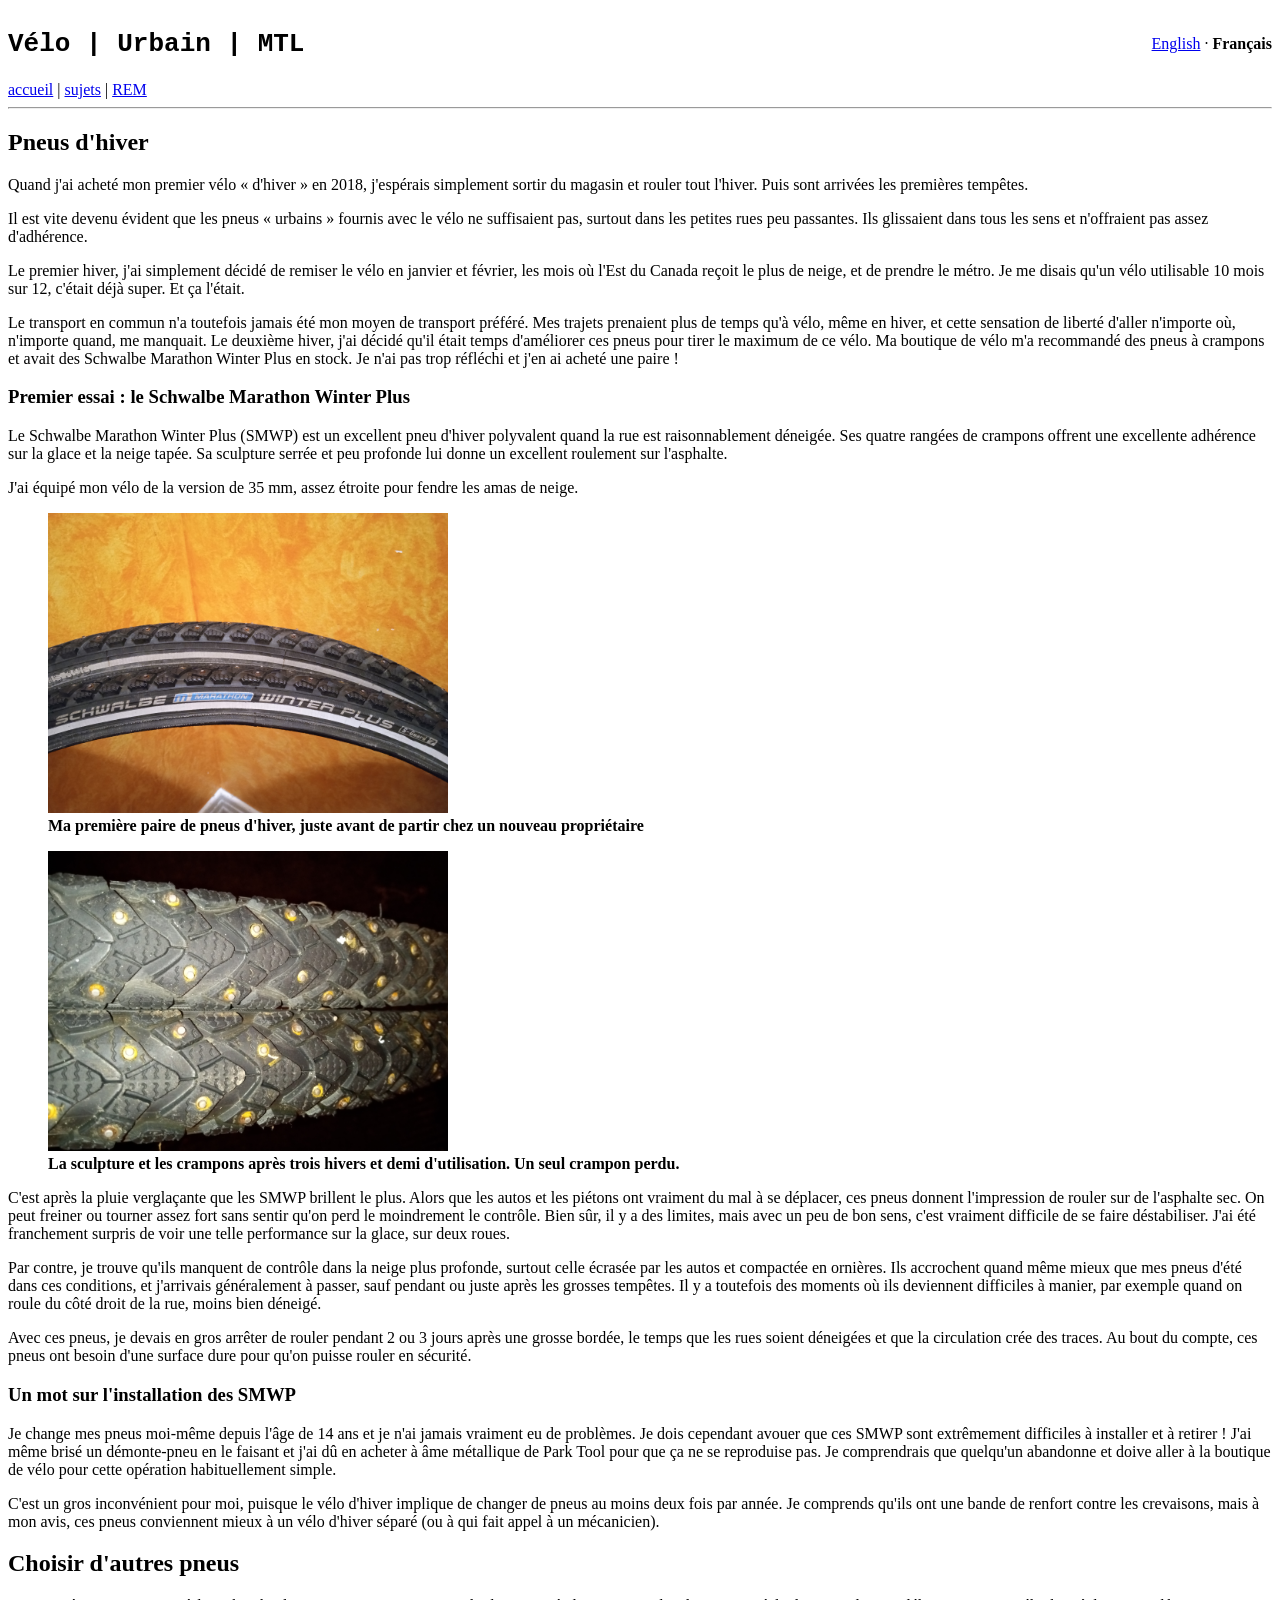
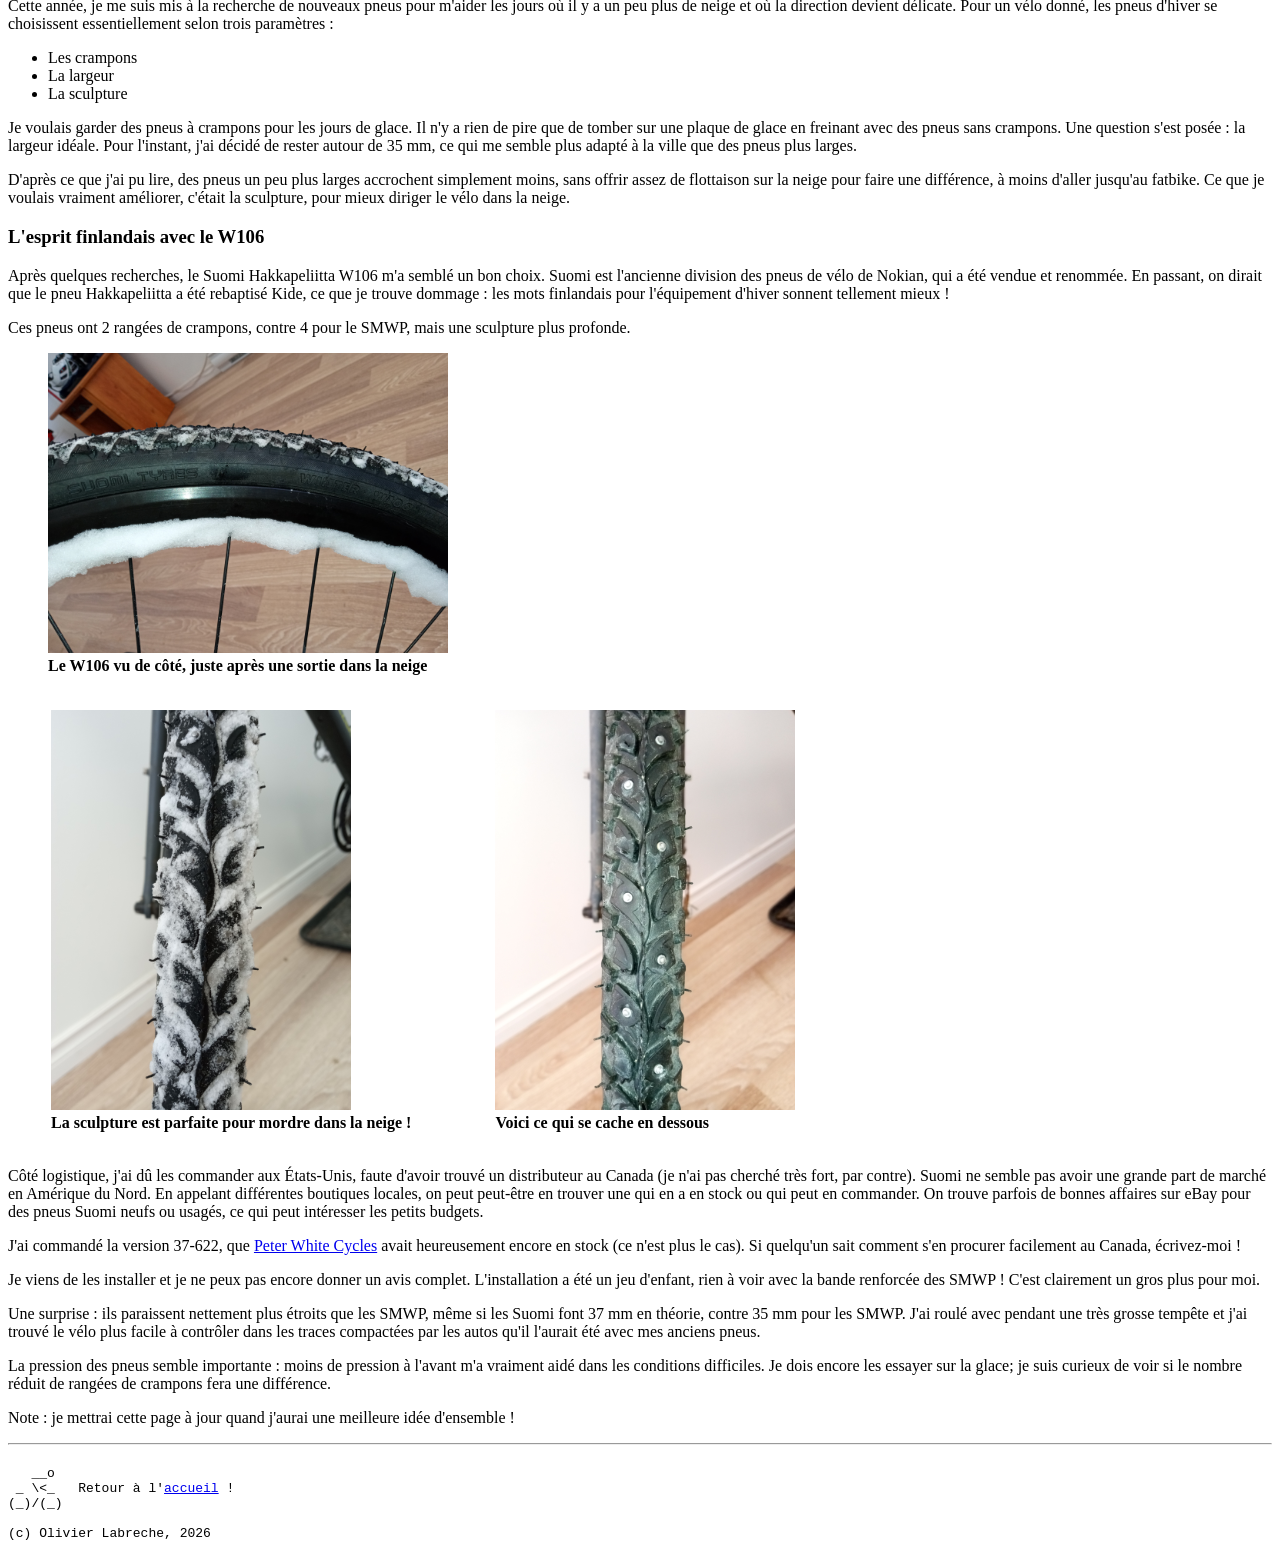
<file: tires/tires.html>
<!DOCTYPE html>
<html data-title-en="Winter Tires" data-title-fr="Pneus d'hiver">
  <head>
    <meta charset="utf-8" />
    <script src="/lang.js"></script>
    <script src="https://ajax.googleapis.com/ajax/libs/jquery/3.2.1/jquery.min.js"></script>
    <script>
      $(document).ready(function () {
        $("#header").load("../header.html");
        $("#footer").load("../footer.html");
      });
    </script>
  </head>
  <body>
    <div id="header"></div>
    <h2 lang="en">Winter Tires</h2>
    <h2 lang="fr">Pneus d'hiver</h2>
    <p lang="en">
      When I bought my first "winter" bike in 2018, I was hoping that I could
      just ride out of the store and cycle all winter long. Then came the first
      storms.
    </p>
    <p lang="fr">
      Quand j'ai acheté mon premier vélo « d'hiver » en 2018, j'espérais
      simplement sortir du magasin et rouler tout l'hiver. Puis sont arrivées
      les premières tempêtes.
    </p>
    <p lang="en">
      It quickly became obvious that the "urban" tires that came with the bike
      were not enough, especially on smaller streets that don't see much
      traffic. They were simply slipping around and not providing enough
      traction.
    </p>
    <p lang="fr">
      Il est vite devenu évident que les pneus « urbains » fournis avec le vélo
      ne suffisaient pas, surtout dans les petites rues peu passantes. Ils
      glissaient dans tous les sens et n'offraient pas assez d'adhérence.
    </p>
    <p lang="en">
      The first winter, I just decided to store the bike away for the months of
      January and February, where Eastern Canada gets the most snow, and rode
      the metro instead. I thought that having a bike rideable 10 months out of
      12 was still great. And it was.
    </p>
    <p lang="fr">
      Le premier hiver, j'ai simplement décidé de remiser le vélo en janvier et
      février, les mois où l'Est du Canada reçoit le plus de neige, et de
      prendre le métro. Je me disais qu'un vélo utilisable 10 mois sur 12,
      c'était déjà super. Et ça l'était.
    </p>
    <p lang="en">
      Nevertheless, public transit has never been my favorite means of
      transportation. It took me longer to commute than biking, even in winter,
      and I missed that feeling of being free to go anywhere at any time. The
      second winter, I decided it was time to upgrade those tires and try to get
      the most out of this bike. The LBS recommended studded tires and they had
      some Schwalbe Marathon Winter Plus in stock. I did not pounder much and
      bought a pair!
    </p>
    <p lang="fr">
      Le transport en commun n'a toutefois jamais été mon moyen de transport
      préféré. Mes trajets prenaient plus de temps qu'à vélo, même en hiver, et
      cette sensation de liberté d'aller n'importe où, n'importe quand, me
      manquait. Le deuxième hiver, j'ai décidé qu'il était temps d'améliorer ces
      pneus pour tirer le maximum de ce vélo. Ma boutique de vélo m'a
      recommandé des pneus à crampons et avait des Schwalbe Marathon Winter Plus
      en stock. Je n'ai pas trop réfléchi et j'en ai acheté une paire !
    </p>

    <h3 lang="en">Starting with the Schwalbe Marathon Winter Plus</h3>
    <h3 lang="fr">Premier essai : le Schwalbe Marathon Winter Plus</h3>
    <p lang="en">
      The Schwalbe Marathon Winter Plus (SMWP) is a great all-around winter tire
      when the street is reasonably plowed. It has four rows of studs providing
      great grip on ice and hard-packed snow. The tread pattern is tight and not
      very deep which gives it great rolling capability on asphalt.
    </p>
    <p lang="fr">
      Le Schwalbe Marathon Winter Plus (SMWP) est un excellent pneu d'hiver
      polyvalent quand la rue est raisonnablement déneigée. Ses quatre rangées
      de crampons offrent une excellente adhérence sur la glace et la neige
      tapée. Sa sculpture serrée et peu profonde lui donne un excellent
      roulement sur l'asphalte.
    </p>

    <p lang="en">
      I equipped my bike with the 35mm version which is narrow enough to cut
      through piles of snow.
    </p>
    <p lang="fr">
      J'ai équipé mon vélo de la version de 35 mm, assez étroite pour fendre
      les amas de neige.
    </p>
    <figure>
      <img src="SMWP-side.jpg" style="max-width: 400px; height: auto" />
      <figcaption>
        <b lang="en">My first pair of winter tires just before leaving for a new owner</b>
        <b lang="fr">Ma première paire de pneus d'hiver, juste avant de partir chez un nouveau propriétaire</b>
      </figcaption>
    </figure>
    <figure>
      <img src="SMWP-tread.jpg" style="max-width: 400px; height: auto" />
      <figcaption>
        <b lang="en"
          >The tread pattern and studs after 3.5 winters of use. Only 1 stud was
          lost.</b
        >
        <b lang="fr"
          >La sculpture et les crampons après trois hivers et demi d'utilisation.
          Un seul crampon perdu.</b
        >
      </figcaption>
    </figure>
    <p lang="en">
      Where the SMWP shine the most is after freezing rain. Whereas cars and
      pedestrians would really have a hard time moving around, these tires makes
      you feel like you are riding on pure asphalt. You can brake or turn quite
      hard and won't feel like you are losing an inch of control. Of course,
      there are limits, but with some common sense it's really hard to get
      destabilized. It was really quite a surprise to see that level of
      performance on ice on two wheels.
    </p>
    <p lang="fr">
      C'est après la pluie verglaçante que les SMWP brillent le plus. Alors que
      les autos et les piétons ont vraiment du mal à se déplacer, ces pneus
      donnent l'impression de rouler sur de l'asphalte sec. On peut freiner ou
      tourner assez fort sans sentir qu'on perd le moindrement le contrôle.
      Bien sûr, il y a des limites, mais avec un peu de bon sens, c'est vraiment
      difficile de se faire déstabiliser. J'ai été franchement surpris de voir
      une telle performance sur la glace, sur deux roues.
    </p>
    <p lang="en">
      On the other hand, I find that they can lack control on deeper snow,
      especially that which has been squished by cars and compacted into tracks.
      They do offer more grip than my summer tires in those conditions, and I
      could usually ride my way through, save during or right after heavy
      snowstorms. However, there are those moments when they can be uneasy to
      handle, when riding in the lesser plowed right hand side of the street for
      example.
    </p>
    <p lang="fr">
      Par contre, je trouve qu'ils manquent de contrôle dans la neige plus
      profonde, surtout celle écrasée par les autos et compactée en ornières.
      Ils accrochent quand même mieux que mes pneus d'été dans ces conditions,
      et j'arrivais généralement à passer, sauf pendant ou juste après les
      grosses tempêtes. Il y a toutefois des moments où ils deviennent
      difficiles à manier, par exemple quand on roule du côté droit de la rue,
      moins bien déneigé.
    </p>
    <p lang="en">
      With those tires, I found myself basically having to stop cycling for 2-3
      days after heavy snow, until streets got plowed and traffic created
      tracks. At the end of the day, these tires need a hard surface to be safe
      to ride.
    </p>
    <p lang="fr">
      Avec ces pneus, je devais en gros arrêter de rouler pendant 2 ou 3 jours
      après une grosse bordée, le temps que les rues soient déneigées et que la
      circulation crée des traces. Au bout du compte, ces pneus ont besoin d'une
      surface dure pour qu'on puisse rouler en sécurité.
    </p>
    <h3 lang="en">Note on mounting the SMWP</h3>
    <h3 lang="fr">Un mot sur l'installation des SMWP</h3>
    <p lang="en">
      I have changed my own tires since I was 14 and never really had any
      issues. However, I must say that those SMWP are extremely difficult to
      install and remove! I even broke a tire lever doing so and had to buy
      metal core ones from Park tools to make sure it would not happen again. I
      could see someone giving up and having to go to the LBS for this usually
      simple operation.
    </p>
    <p lang="fr">
      Je change mes pneus moi-même depuis l'âge de 14 ans et je n'ai jamais
      vraiment eu de problèmes. Je dois cependant avouer que ces SMWP sont
      extrêmement difficiles à installer et à retirer ! J'ai même brisé un
      démonte-pneu en le faisant et j'ai dû en acheter à âme métallique de Park
      Tool pour que ça ne se reproduise pas. Je comprendrais que quelqu'un
      abandonne et doive aller à la boutique de vélo pour cette opération
      habituellement simple.
    </p>
    <p lang="en">
      This is a big downside to me as winter biking involves changing tires at
      least twice a year. I get that they have reinforced lining for puncture
      resistance, but in my opinion, these tires are more appropriate for a
      separate winter bike (or hiring a mechanic).
    </p>
    <p lang="fr">
      C'est un gros inconvénient pour moi, puisque le vélo d'hiver implique de
      changer de pneus au moins deux fois par année. Je comprends qu'ils ont une
      bande de renfort contre les crevaisons, mais à mon avis, ces pneus
      conviennent mieux à un vélo d'hiver séparé (ou à qui fait appel à un
      mécanicien).
    </p>
    <h2 lang="en">Choosing a different set of tires</h2>
    <h2 lang="fr">Choisir d'autres pneus</h2>
    <p lang="en">
      This year, I went on the lookout for a new set of tires to help on those
      days where there is a bit more snow and steering is tricky. For a given
      bike, winter tires basically have three parameters to choose from:
    </p>
    <p lang="fr">
      Cette année, je me suis mis à la recherche de nouveaux pneus pour m'aider
      les jours où il y a un peu plus de neige et où la direction devient
      délicate. Pour un vélo donné, les pneus d'hiver se choisissent
      essentiellement selon trois paramètres :
    </p>
    <ul lang="en">
      <li>Studs</li>
      <li>Width</li>
      <li>Tread</li>
    </ul>
    <ul lang="fr">
      <li>Les crampons</li>
      <li>La largeur</li>
      <li>La sculpture</li>
    </ul>
    <p lang="en">
      I wanted to keep studded tires for those icy days. There is nothing worse
      than hitting a patch of ice while braking on studless tires. One question
      that came up is the ideal tire width. For now, I decided to keep the width
      in the mid-30s which I feel is more appropriate for urban settings than
      wider tires.
    </p>
    <p lang="fr">
      Je voulais garder des pneus à crampons pour les jours de glace. Il n'y a
      rien de pire que de tomber sur une plaque de glace en freinant avec des
      pneus sans crampons. Une question s'est posée : la largeur idéale. Pour
      l'instant, j'ai décidé de rester autour de 35 mm, ce qui me semble plus
      adapté à la ville que des pneus plus larges.
    </p>
    <p lang="en">
      From what I could gather, slightly wider tires just grip less while not
      providing enough float on snow to make a difference, unless going all the
      way to a fatbike. One thing I did want to improve was the tread pattern to
      help with steering in the snow.
    </p>
    <p lang="fr">
      D'après ce que j'ai pu lire, des pneus un peu plus larges accrochent
      simplement moins, sans offrir assez de flottaison sur la neige pour faire
      une différence, à moins d'aller jusqu'au fatbike. Ce que je voulais
      vraiment améliorer, c'était la sculpture, pour mieux diriger le vélo dans
      la neige.
    </p>
    <h3 lang="en">Finnish spirit with the W106</h3>
    <h3 lang="fr">L'esprit finlandais avec le W106</h3>
    <p lang="en">
      After some research, the Suomi Hakkapeliitta W106 seemed like a good fit.
      Suomi is the former bike tires division of Nokian which has been sold and
      renamed. As a side note, it looks like the Hakkapeliitta tire has been
      rebranded as Kide which I find a shame personally - Finnish words for
      winter equipment just sound cooler!
    </p>
    <p lang="fr">
      Après quelques recherches, le Suomi Hakkapeliitta W106 m'a semblé un bon
      choix. Suomi est l'ancienne division des pneus de vélo de Nokian, qui a
      été vendue et renommée. En passant, on dirait que le pneu Hakkapeliitta a
      été rebaptisé Kide, ce que je trouve dommage : les mots finlandais pour
      l'équipement d'hiver sonnent tellement mieux !
    </p>
    <p lang="en">
      These tires have 2 rows of studs as opposed to 4 on the SMWP but have a
      deeper tread pattern.
    </p>
    <p lang="fr">
      Ces pneus ont 2 rangées de crampons, contre 4 pour le SMWP, mais une
      sculpture plus profonde.
    </p>
    <figure>
      <img src="w106-side.jpg" style="max-width: 400px; height: auto" />
      <figcaption>
        <b lang="en">The W106 from the side just after a snowy ride</b>
        <b lang="fr">Le W106 vu de côté, juste après une sortie dans la neige</b>
      </figcaption>
    </figure>

    <table border="0">
      <tr>
        <td>
          <figure>
            <img src="w106-tread.jpg" style="max-width: 300px; height: auto" />
            <figcaption>
              <b lang="en">The tread pattern is perfect to bite through snow!</b>
              <b lang="fr">La sculpture est parfaite pour mordre dans la neige !</b>
            </figcaption>
          </figure>
        </td>
        <td>
          <figure>
            <img
              src="w106-tread-no-snow.jpg"
              style="max-width: 300px; height: auto"
            />
            <figcaption>
              <b lang="en">This is what hides underneath</b>
              <b lang="fr">Voici ce qui se cache en dessous</b>
            </figcaption>
          </figure>
        </td>
      </tr>
    </table>
    <p lang="en">
      Regarding logistics, I had to order them from the US as I did not find a
      distributor in Canada (though I did not look very hard). Suomi does not
      seem to have a large market share in North America. Maybe by calling
      various local stores one may find one that has some in stock or that can
      order a pair. There are sometimes deals on eBay for new or used Suomi
      tires that might be interesting for people on a budget.
    </p>
    <p lang="fr">
      Côté logistique, j'ai dû les commander aux États-Unis, faute d'avoir
      trouvé un distributeur au Canada (je n'ai pas cherché très fort, par
      contre). Suomi ne semble pas avoir une grande part de marché en Amérique
      du Nord. En appelant différentes boutiques locales, on peut peut-être en
      trouver une qui en a en stock ou qui peut en commander. On trouve parfois
      de bonnes affaires sur eBay pour des pneus Suomi neufs ou usagés, ce qui
      peut intéresser les petits budgets.
    </p>
    <p lang="en">
      The version I ordered is the 37-622, which fortunately
      <a href="https://www.peterwhitecycles.com">Peter White Cycles</a> still had in
      stock, though not anymore. If anyone knows how to procure those in Canada
      easily, I would love it if you could shoot me a message!
    </p>
    <p lang="fr">
      J'ai commandé la version 37-622, que
      <a href="https://www.peterwhitecycles.com">Peter White Cycles</a> avait
      heureusement encore en stock (ce n'est plus le cas). Si quelqu'un sait
      comment s'en procurer facilement au Canada, écrivez-moi !
    </p>
    <p lang="en">
      I have just installed them and am yet to be able to give a fully balanced
      review. The installation was a breeze, there is absolutely no comparison
      with the reinforced liner of the SMWP! That is definitely a big plus to
      me.
    </p>
    <p lang="fr">
      Je viens de les installer et je ne peux pas encore donner un avis
      complet. L'installation a été un jeu d'enfant, rien à voir avec la bande
      renforcée des SMWP ! C'est clairement un gros plus pour moi.
    </p>
    <p lang="en">
      One thing that came as a surprise is that they definitely look narrower
      than the SMWP despite the Suomi being nominally 37 mm in size, versus 35
      mm for the SMWP. I rode them during a very heavy storm and found that the
      bike was easier control when following compacted car tracks than it would
      have been with my former tires.
    </p>
    <p lang="fr">
      Une surprise : ils paraissent nettement plus étroits que les SMWP, même si
      les Suomi font 37 mm en théorie, contre 35 mm pour les SMWP. J'ai roulé
      avec pendant une très grosse tempête et j'ai trouvé le vélo plus facile à
      contrôler dans les traces compactées par les autos qu'il l'aurait été avec
      mes anciens pneus.
    </p>
    <p lang="en">
      Tire pressure seems important, less pressure in front really helped in
      difficult conditions. I yet have to test them on ice - I am curious to see
      whether the reduced number of stud rows will make a difference here.
    </p>
    <p lang="fr">
      La pression des pneus semble importante : moins de pression à l'avant m'a
      vraiment aidé dans les conditions difficiles. Je dois encore les essayer
      sur la glace; je suis curieux de voir si le nombre réduit de rangées de
      crampons fera une différence.
    </p>
    <p lang="en">
      Note: I will update this entry when I have a better overall appreciation
      of them!
    </p>
    <p lang="fr">
      Note : je mettrai cette page à jour quand j'aurai une meilleure idée
      d'ensemble !
    </p>
    <div id="footer"></div>
  </body>
</html>
</file>
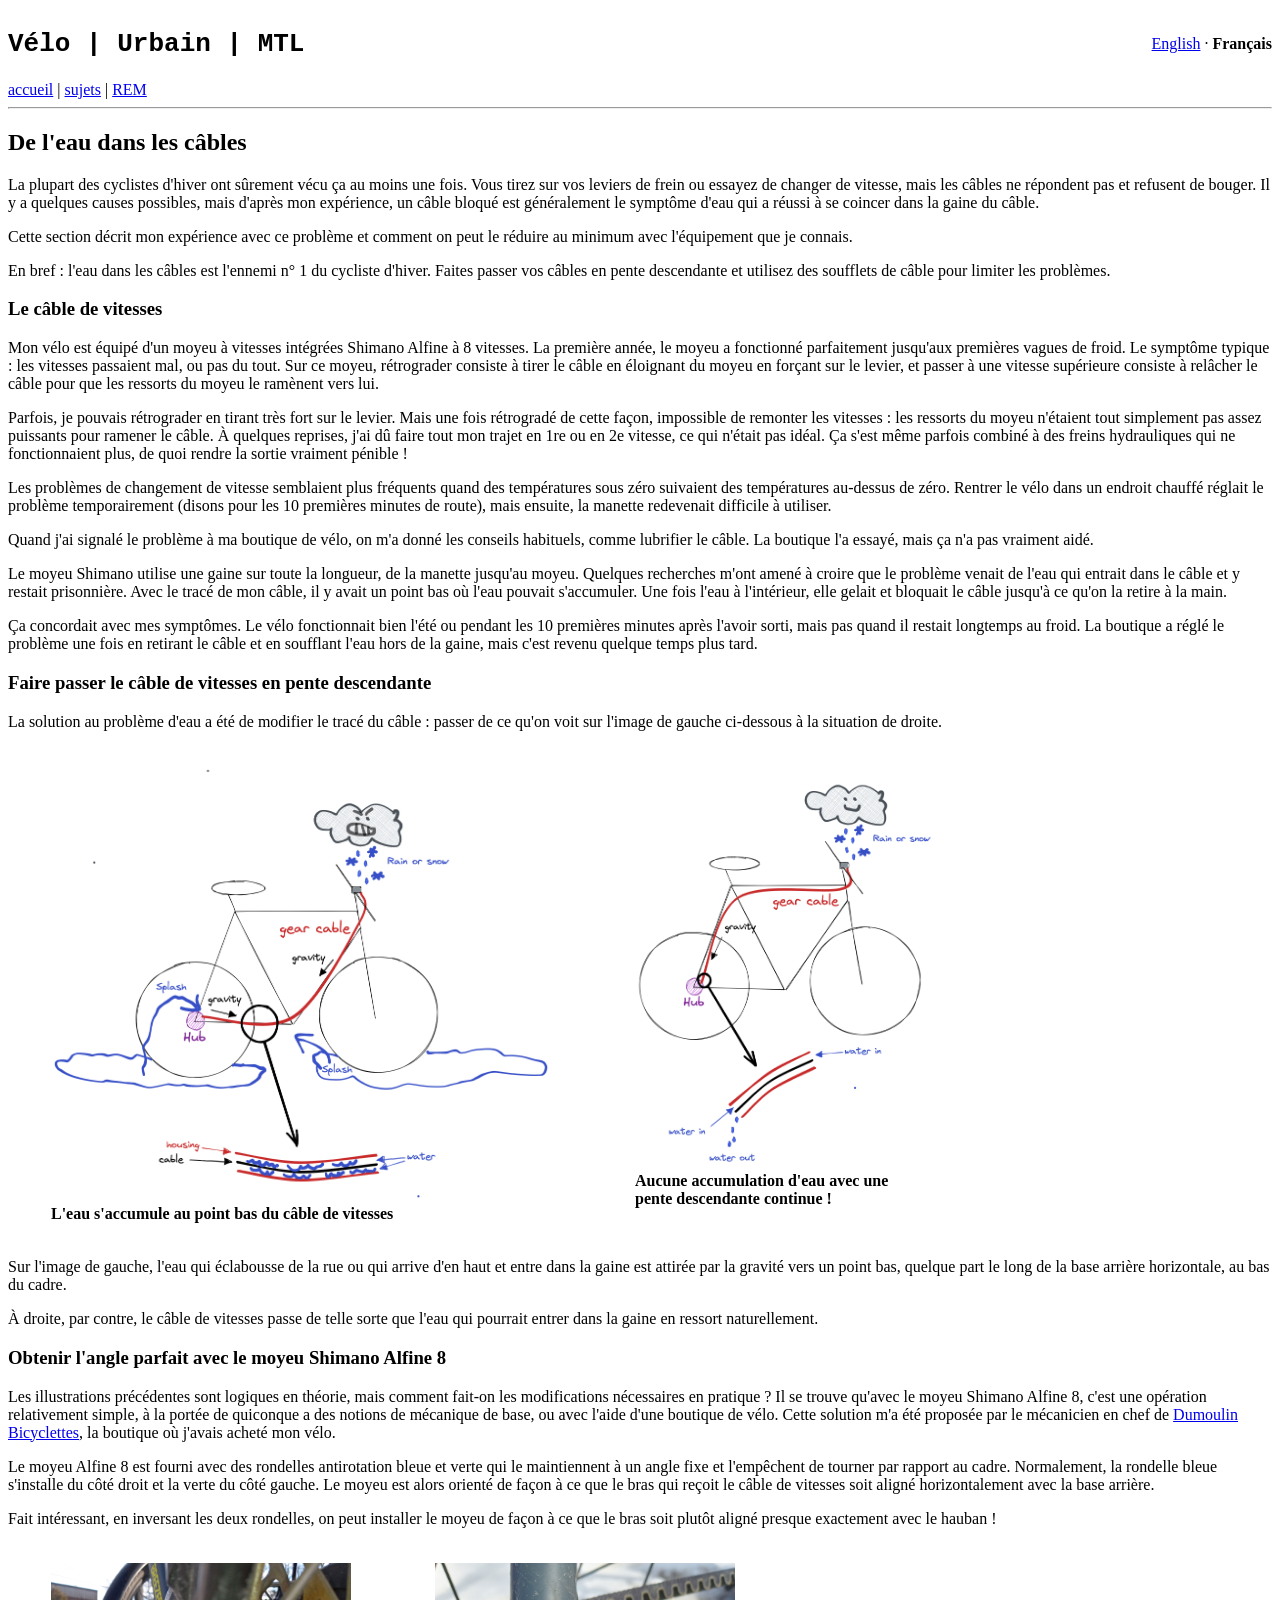
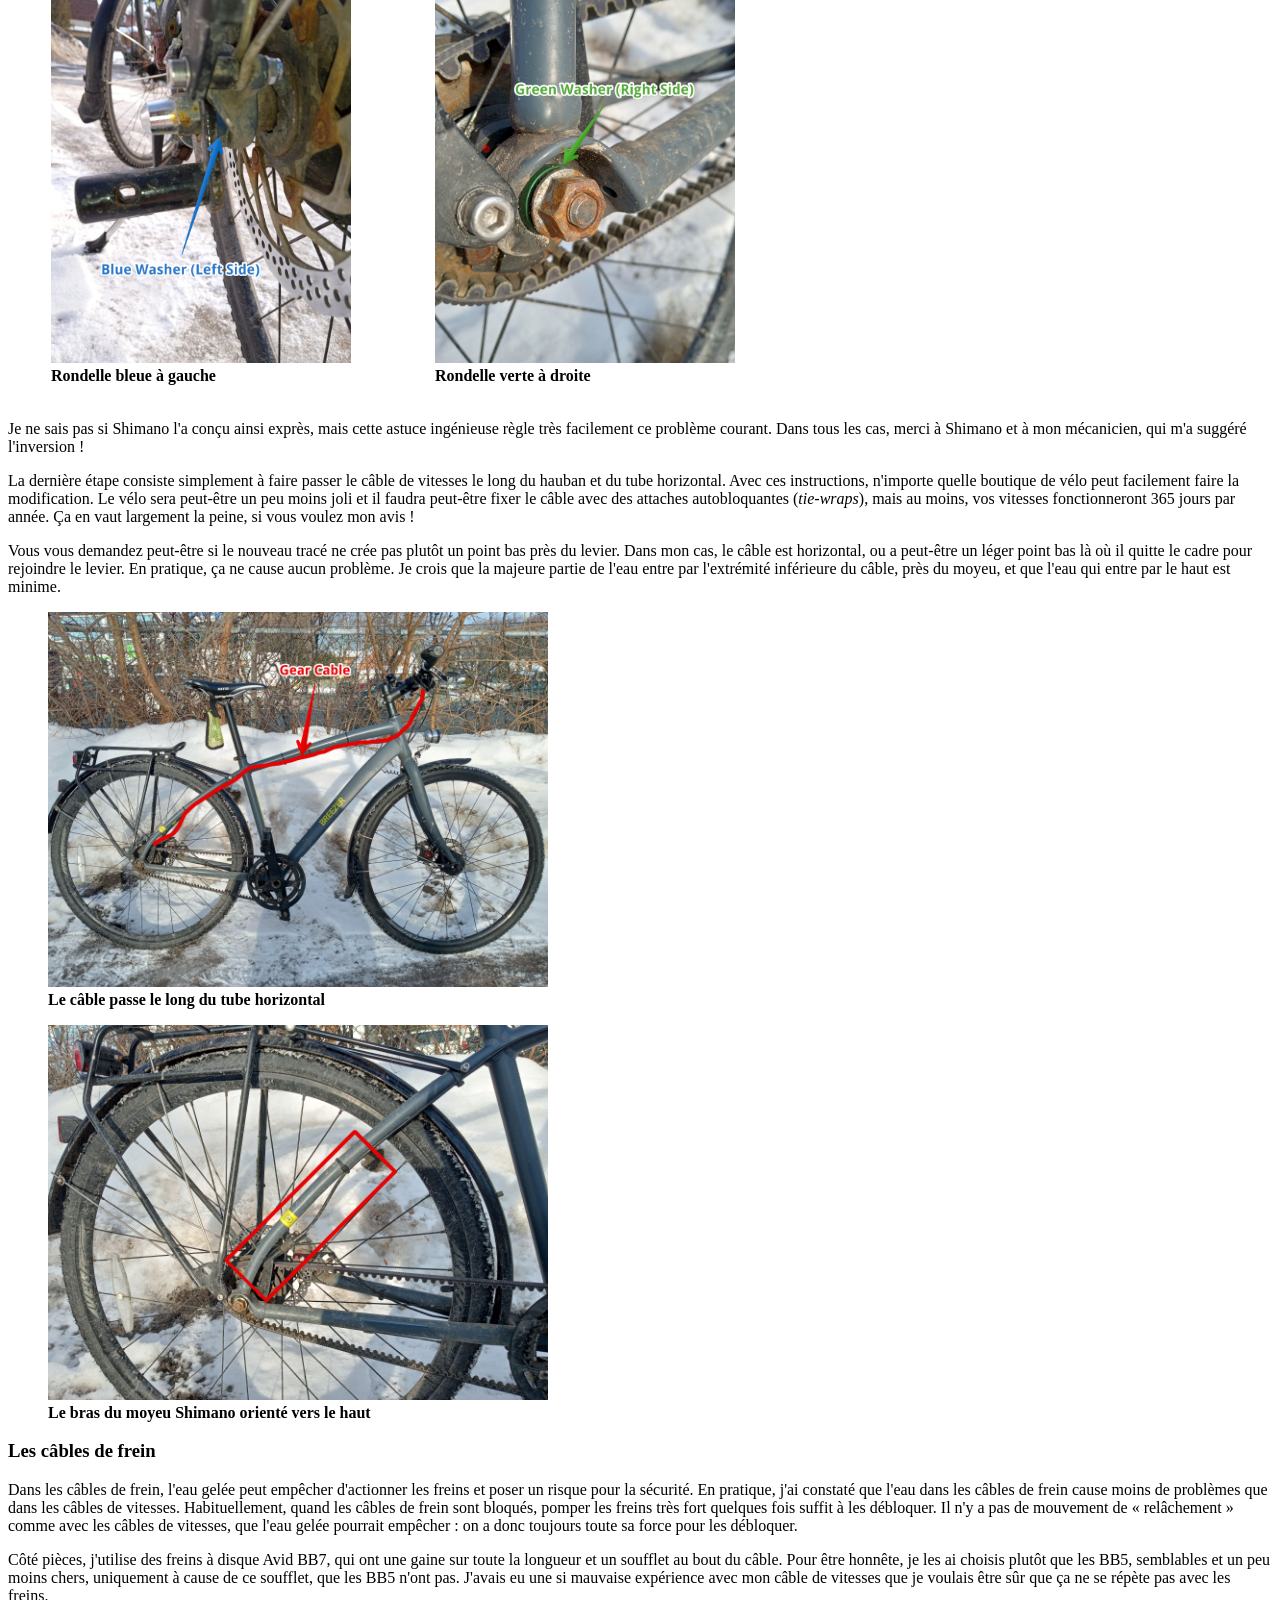
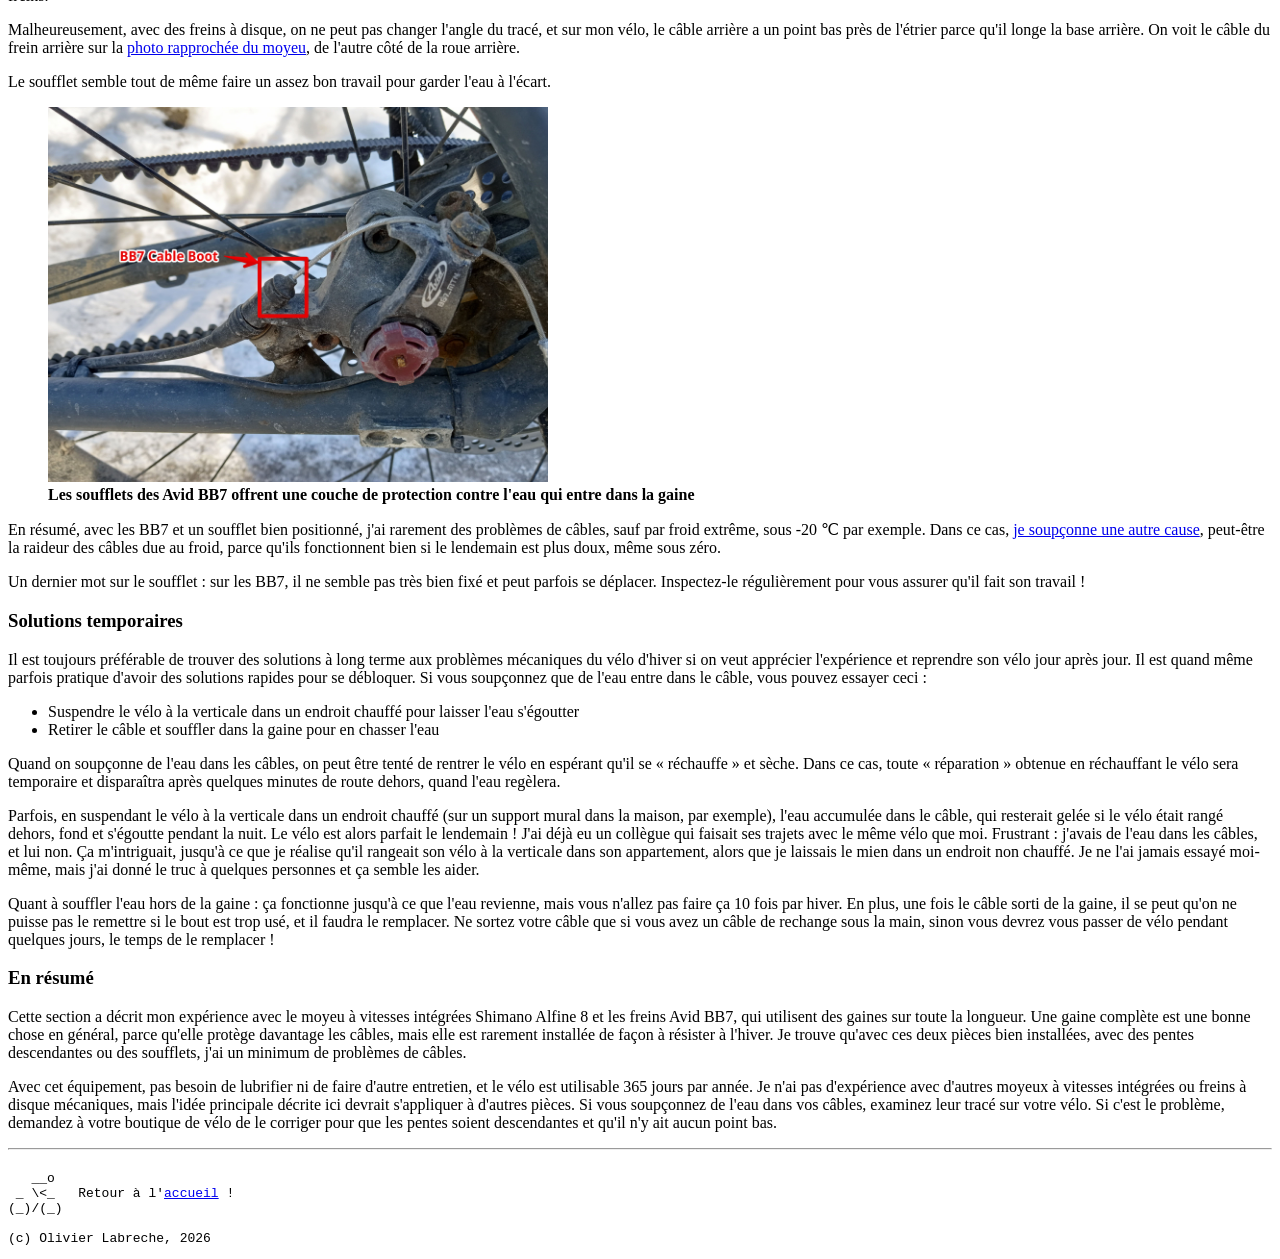
<file: water-cables/water-cables.html>
<!DOCTYPE html>
<html data-title-en="Water in Cables" data-title-fr="De l'eau dans les câbles">
  <head>
    <meta charset="utf-8" />
    <script src="/lang.js"></script>
    <script src="https://ajax.googleapis.com/ajax/libs/jquery/3.2.1/jquery.min.js"></script>
    <script>
      $(document).ready(function () {
        $("#header").load("../header.html");
        $("#footer").load("../footer.html");
      });
    </script>
  </head>
  <body>
    <div id="header"></div>
    <h2 lang="en">Water in Cables</h2>
    <h2 lang="fr">De l'eau dans les câbles</h2>
    <p lang="en">
      Most winter cyclists have probably gone through this at least once. You pull your
      brake levers or try to shift gears but cables are not responding and won't
      move. There are a few possible causes, but in my experience a stuck cable
      is usually a symptom of water that managed to get trapped inside of the
      cable housing.
    </p>
    <p lang="fr">
      La plupart des cyclistes d'hiver ont sûrement vécu ça au moins une fois.
      Vous tirez sur vos leviers de frein ou essayez de changer de vitesse, mais
      les câbles ne répondent pas et refusent de bouger. Il y a quelques causes
      possibles, mais d'après mon expérience, un câble bloqué est généralement
      le symptôme d'eau qui a réussi à se coincer dans la gaine du câble.
    </p>
    <p lang="en">
      This section will describe my experience with this situation and how one
      can minimize this problem with the equipment I am familiar with.
    </p>
    <p lang="fr">
      Cette section décrit mon expérience avec ce problème et comment on peut le
      réduire au minimum avec l'équipement que je connais.
    </p>

    <p lang="en">TL; DR: Water in cables is the winter cyclist's #1 enemy. Route your cables with downwards slopes and use cable boots to minimize issues.</p>
    <p lang="fr">En bref : l'eau dans les câbles est l'ennemi n° 1 du cycliste d'hiver. Faites passer vos câbles en pente descendante et utilisez des soufflets de câble pour limiter les problèmes.</p>

    <h3 lang="en">Gear cable</h3>
    <h3 lang="fr">Le câble de vitesses</h3>

    <p lang="en">
      I ride a bike equipped with a Shimano Alfine 8-speed internal hub. The
      first year I had this bike, the hub operated perfectly until the first
      cold spells happened. Typically, the symptom was that the gears wouldn't
      shift well or at all. On this hub, downshifting means pulling the cable
      away from the hub by applying strength on the lever, and upshifting means
      giving some slack to the cable so that the hub springs might pull it back
      towards the hub.
    </p>
    <p lang="fr">
      Mon vélo est équipé d'un moyeu à vitesses intégrées Shimano Alfine à
      8 vitesses. La première année, le moyeu a fonctionné parfaitement jusqu'aux
      premières vagues de froid. Le symptôme typique : les vitesses passaient
      mal, ou pas du tout. Sur ce moyeu, rétrograder consiste à tirer le câble
      en éloignant du moyeu en forçant sur le levier, et passer à une vitesse
      supérieure consiste à relâcher le câble pour que les ressorts du moyeu le
      ramènent vers lui.
    </p>
    <p lang="en">
      Sometimes downshifting was possible by pulling very hard on the lever.
      However, once I had downshifted this way I could not shift back up because
      the hub springs were simply not powerful enough to move the cable back. On
      a few occasions, I found myself having to ride on the 1st or 2nd gear the
      whole commute, which was not great. This even sometimes combined with
      non-functional hydraulic brakes, which really set the stage for a tough
      ride!
    </p>
    <p lang="fr">
      Parfois, je pouvais rétrograder en tirant très fort sur le levier. Mais
      une fois rétrogradé de cette façon, impossible de remonter les vitesses :
      les ressorts du moyeu n'étaient tout simplement pas assez puissants pour
      ramener le câble. À quelques reprises, j'ai dû faire tout mon trajet en
      1re ou en 2e vitesse, ce qui n'était pas idéal. Ça s'est même parfois
      combiné à des freins hydrauliques qui ne fonctionnaient plus, de quoi
      rendre la sortie vraiment pénible !
    </p>
    <p lang="en">
      Problems with shifting seemed to happened more frequently when
      below-freezing temperature followed above-freezing ones. Bringing the bike
      inside a heated area would fix the problem temporarily (say for the first
      10 minutes of riding), but then the shifter would start being hard to use
      again.
    </p>
    <p lang="fr">
      Les problèmes de changement de vitesse semblaient plus fréquents quand des
      températures sous zéro suivaient des températures au-dessus de zéro.
      Rentrer le vélo dans un endroit chauffé réglait le problème temporairement
      (disons pour les 10 premières minutes de route), mais ensuite, la manette
      redevenait difficile à utiliser.
    </p>
    <p lang="en">
      When reporting the issue to the LBS, I was given common advices such as
      lubricating the cable. The shop tried that but it didn't really help much
      with the situation.
    </p>
    <p lang="fr">
      Quand j'ai signalé le problème à ma boutique de vélo, on m'a donné les
      conseils habituels, comme lubrifier le câble. La boutique l'a essayé, mais
      ça n'a pas vraiment aidé.
    </p>
    <p lang="en">
      The Shimano hub uses full-length cable housing running from the shifter to
      the hub. Some research led me to believe that the situation was caused by
      water entering the cable and getting trapped. The way my cable was routed,
      there was a low spot where water might accumulate. Once the water was in
      there, it would freeze and block the operation of the cable until it was
      manually removed.
    </p>
    <p lang="fr">
      Le moyeu Shimano utilise une gaine sur toute la longueur, de la manette
      jusqu'au moyeu. Quelques recherches m'ont amené à croire que le problème
      venait de l'eau qui entrait dans le câble et y restait prisonnière. Avec
      le tracé de mon câble, il y avait un point bas où l'eau pouvait
      s'accumuler. Une fois l'eau à l'intérieur, elle gelait et bloquait le
      câble jusqu'à ce qu'on la retire à la main.
    </p>
    <p lang="en">
      This made sense with the symptoms I was getting. The bike would operate
      well in the summer or in the first 10 minutes after taking it outdoors,
      but not when left in the cold for a long time. The LBS fixed the immediate
      problem once by removing the cable and blowing the water away from the
      housing, but it occurred again some time later.
    </p>
    <p lang="fr">
      Ça concordait avec mes symptômes. Le vélo fonctionnait bien l'été ou
      pendant les 10 premières minutes après l'avoir sorti, mais pas quand il
      restait longtemps au froid. La boutique a réglé le problème une fois en
      retirant le câble et en soufflant l'eau hors de la gaine, mais c'est
      revenu quelque temps plus tard.
    </p>

    <h3 lang="en">Routing the gear cable with a downwards slope</h3>
    <h3 lang="fr">Faire passer le câble de vitesses en pente descendante</h3>
    <p lang="en">
      The solution to the water issue was to convert the cable routing from what
      is shown in the left-hand side picture below into the situation on the
      right-hand side.
    </p>
    <p lang="fr">
      La solution au problème d'eau a été de modifier le tracé du câble : passer
      de ce qu'on voit sur l'image de gauche ci-dessous à la situation de
      droite.
    </p>
    <table border="0">
      <tr>
        <td>
          <figure>
            <img src="water-evil.png" style="max-width: 500px; height: auto" />
            <figcaption>
              <b lang="en">Water accumulation at low point of gear cable</b>
              <b lang="fr">L'eau s'accumule au point bas du câble de vitesses</b>
            </figcaption>
          </figure>
        </td>
        <td>
          <figure>
            <img
              src="water-no-problem.png"
              style="max-width: 300px; height: auto"
            />
            <figcaption>
              <b lang="en"
                >No water accumulation with a<br />continuous downwards
                slope!</b
              >
              <b lang="fr"
                >Aucune accumulation d'eau avec une<br />pente descendante
                continue !</b
              >
            </figcaption>
          </figure>
        </td>
      </tr>
    </table>
    <p lang="en">
      On the picture on the left, water that is splashing from the street or
      incoming from above and entering the cable housing gets pulled by gravity
      towards a low spot somewhere along the horizontal chain stay at the bottom
      of the frame.
    </p>
    <p lang="fr">
      Sur l'image de gauche, l'eau qui éclabousse de la rue ou qui arrive
      d'en haut et entre dans la gaine est attirée par la gravité vers un point
      bas, quelque part le long de la base arrière horizontale, au bas du cadre.
    </p>

    <p lang="en">
      On the right, however, the gear cable has been routed such that water that might
      find itself entering the housing will naturally flow back out.
    </p>
    <p lang="fr">
      À droite, par contre, le câble de vitesses passe de telle sorte que l'eau
      qui pourrait entrer dans la gaine en ressort naturellement.
    </p>

    <h3 lang="en">Getting the perfect hub angle with the Shimano Alfine 8 hub</h3>
    <h3 lang="fr">Obtenir l'angle parfait avec le moyeu Shimano Alfine 8</h3>

    <p lang="en">
      While the previous illustrations make sense in theory, how does one make
      the necessary modifications in practice? It turns out that with the
      Shimano Alfine 8 hub, this is a relatively simple operation that can be
      done with basic mechanical skills or with the help of a LBS. This solution
      was proposed by the head mechanic of
      <a href="https://www.dumoulinbicyclettes.com/">Dumoulin Bicyclettes</a>,
      the LBS where I had bought my bike.
    </p>
    <p lang="fr">
      Les illustrations précédentes sont logiques en théorie, mais comment
      fait-on les modifications nécessaires en pratique ? Il se trouve qu'avec
      le moyeu Shimano Alfine 8, c'est une opération relativement simple, à la
      portée de quiconque a des notions de mécanique de base, ou avec l'aide
      d'une boutique de vélo. Cette solution m'a été proposée par le mécanicien
      en chef de
      <a href="https://www.dumoulinbicyclettes.com/">Dumoulin Bicyclettes</a>,
      la boutique où j'avais acheté mon vélo.
    </p>

    <p lang="en">
      The Alfine 8 hub comes with blue and green non-turn washers that hold it
      at a fixed angle and keep it from spinning with respect to the frame.
      Normally, the blue washer is installed on the right-hand side and the
      green one on the left. This configures the hub such that the arm that
      receives the gear cable is horizontally aligned with the chain stay.
    </p>
    <p lang="fr">
      Le moyeu Alfine 8 est fourni avec des rondelles antirotation bleue et
      verte qui le maintiennent à un angle fixe et l'empêchent de tourner par
      rapport au cadre. Normalement, la rondelle bleue s'installe du côté droit
      et la verte du côté gauche. Le moyeu est alors orienté de façon à ce que
      le bras qui reçoit le câble de vitesses soit aligné horizontalement avec
      la base arrière.
    </p>
    <p lang="en">
      Interestingly, by swapping the two washers, it is possible to install the
      hub such that the arm is aligned almost exactly with the seat stay
      instead!
    </p>
    <p lang="fr">
      Fait intéressant, en inversant les deux rondelles, on peut installer le
      moyeu de façon à ce que le bras soit plutôt aligné presque exactement avec
      le hauban !
    </p>

    <table border="0">
      <tr>
        <td>
          <figure>
            <img
              src="blue-washer-left.jpg"
              style="max-width: 300px; height: auto"
            />
            <figcaption>
              <b lang="en">Blue washer on the left</b>
              <b lang="fr">Rondelle bleue à gauche</b>
            </figcaption>
          </figure>
        </td>
        <td>
          <figure>
            <img
              src="green-washer-right.jpg"
              style="max-width: 300px; height: auto"
            />
            <figcaption>
              <b lang="en">Green washer on the right</b>
              <b lang="fr">Rondelle verte à droite</b>
            </figcaption>
          </figure>
        </td>
      </tr>
    </table>

    <p lang="en">
      I don't know if that is a purposeful design from Shimano, but this neat
      trick makes a very easy fix to this common problem. Either way, I must thank
      Shimano and my mechanic who suggested the swap!
    </p>
    <p lang="fr">
      Je ne sais pas si Shimano l'a conçu ainsi exprès, mais cette astuce
      ingénieuse règle très facilement ce problème courant. Dans tous les cas,
      merci à Shimano et à mon mécanicien, qui m'a suggéré l'inversion !
    </p>
    <p lang="en">
      The last part of the modification is simply to re-route the gear cable
      along the seat stay and the top tube. Equipped with those instructions,
      any LBS can easily make that fix. It might make the bike slightly less
      pretty and the cable might have to be attached with tie-wraps but hey,
      you'll have functioning gears 365 days a year. Well worth it if you ask
      me!
    </p>
    <p lang="fr">
      La dernière étape consiste simplement à faire passer le câble de vitesses
      le long du hauban et du tube horizontal. Avec ces instructions, n'importe
      quelle boutique de vélo peut facilement faire la modification. Le vélo
      sera peut-être un peu moins joli et il faudra peut-être fixer le câble avec
      des attaches autobloquantes (<i>tie-wraps</i>), mais au moins, vos vitesses
      fonctionneront 365 jours par année. Ça en vaut largement la peine, si vous
      voulez mon avis !
    </p>
    <p lang="en">
      Now, you may wonder if the new cable route might not create a low spot
      near the lever instead. In my case, the cable goes horizontally or might
      have a slight low point around where it leaves the frame to reach the
      lever. In practice I found out that it does not create any problem. I
      believe that most of the water enters from the lower end of the cable near
      the hub and that water entering from above is minimal.
    </p>
    <p lang="fr">
      Vous vous demandez peut-être si le nouveau tracé ne crée pas plutôt un
      point bas près du levier. Dans mon cas, le câble est horizontal, ou a
      peut-être un léger point bas là où il quitte le cadre pour rejoindre le
      levier. En pratique, ça ne cause aucun problème. Je crois que la majeure
      partie de l'eau entre par l'extrémité inférieure du câble, près du moyeu,
      et que l'eau qui entre par le haut est minime.
    </p>

    <figure>
      <img src="gear-cable.jpg" style="max-width: 500px; height: auto" />
      <figcaption>
        <b lang="en">Cable routing along the top tube</b>
        <b lang="fr">Le câble passe le long du tube horizontal</b>
      </figcaption>
    </figure>
    <figure id="gear-cable-close">
      <img src="gear-cable-close.jpg" style="max-width: 500px; height: auto" />
      <figcaption>
        <b lang="en">Upwards angle of the arm on the Shimano hub</b>
        <b lang="fr">Le bras du moyeu Shimano orienté vers le haut</b>
      </figcaption>
    </figure>

    <h3 lang="en">Brake cables</h3>
    <h3 lang="fr">Les câbles de frein</h3>

    <p lang="en">
      Regarding brake cables, frozen water stuck inside may prevent brakes from
      being pulled and cause safety hazards. In practice, I have found that
      water inside of brake cables creates less problems than with gear cables.
      Usually, when brake cables are stuck, pumping the brakes really hard a few
      times gets them unstuck. There is no "giving slack" movement such as with
      gear cables that can be impeded by frozen water, such that you always have
      your full strength to get them unstuck.
    </p>
    <p lang="fr">
      Dans les câbles de frein, l'eau gelée peut empêcher d'actionner les freins
      et poser un risque pour la sécurité. En pratique, j'ai constaté que l'eau
      dans les câbles de frein cause moins de problèmes que dans les câbles de
      vitesses. Habituellement, quand les câbles de frein sont bloqués, pomper
      les freins très fort quelques fois suffit à les débloquer. Il n'y a pas de
      mouvement de « relâchement » comme avec les câbles de vitesses, que l'eau
      gelée pourrait empêcher : on a donc toujours toute sa force pour les
      débloquer.
    </p>

    <p lang="en">
      Regarding parts, I use Avid BB7 disc brakes which have full-length housing
      and a cable boot at the end. Full disclaimer: I selected those over the
      similar and slightly cheaper BB5 just because of the boot which the BB5
      lack. I had such a bad experience with my gear cable that I wanted to make
      sure it would not repeat with the brakes.
    </p>
    <p lang="fr">
      Côté pièces, j'utilise des freins à disque Avid BB7, qui ont une gaine sur
      toute la longueur et un soufflet au bout du câble. Pour être honnête, je
      les ai choisis plutôt que les BB5, semblables et un peu moins chers,
      uniquement à cause de ce soufflet, que les BB5 n'ont pas. J'avais eu une
      si mauvaise expérience avec mon câble de vitesses que je voulais être sûr
      que ça ne se répète pas avec les freins.
    </p>
    <p lang="en">
      Unfortunatly, with disc brakes there is no option to change routing angles
      and on my bike the rear cable has a low spot near the caliper, because it
      routes the cable along the chain stay. The rear brake cable is visible on
      the <a href="#gear-cable-close">hub close-up picture</a> on the far side
      of the rear wheel.
    </p>
    <p lang="fr">
      Malheureusement, avec des freins à disque, on ne peut pas changer l'angle
      du tracé, et sur mon vélo, le câble arrière a un point bas près de
      l'étrier parce qu'il longe la base arrière. On voit le câble du frein
      arrière sur la <a href="#gear-cable-close">photo rapprochée du moyeu</a>,
      de l'autre côté de la roue arrière.
    </p>

    <p lang="en">
      Nevertheless, the cable boot seems to be doing a good enough job of
      keeping water away.
    </p>
    <p lang="fr">
      Le soufflet semble tout de même faire un assez bon travail pour garder
      l'eau à l'écart.
    </p>
    <figure>
      <img src="bb7-boot.jpg" style="max-width: 500px; height: auto" />
      <figcaption>
        <b lang="en"
          >Cable boots on the Avid BB7 provide a layer of protection against
          water entering the housing</b
        >
        <b lang="fr"
          >Les soufflets des Avid BB7 offrent une couche de protection contre
          l'eau qui entre dans la gaine</b
        >
      </figcaption>
    </figure>
    <p lang="en">
      In summary, with the BB7 and the boot properly positioned I rarely get
      issues with my cables except in extremely cold weather such as below -20
      &#8451;. In that case
      <a href="../storage/storage.html#extreme-cold"
        >I suspect some other issue at play</a
      >, maybe cable stiffness due to the cold, because cables operate fine if
      the next day is milder even though below freezing.
    </p>
    <p lang="fr">
      En résumé, avec les BB7 et un soufflet bien positionné, j'ai rarement des
      problèmes de câbles, sauf par froid extrême, sous -20 &#8451; par exemple.
      Dans ce cas,
      <a href="../storage/storage.html#extreme-cold"
        >je soupçonne une autre cause</a
      >, peut-être la raideur des câbles due au froid, parce qu'ils fonctionnent
      bien si le lendemain est plus doux, même sous zéro.
    </p>
    <p lang="en">
      One last note about the cable boot: on the BB7 it does not look strongly
      attached and might sometimes move out of place. Inspect it regularly to
      make sure it does its job!
    </p>
    <p lang="fr">
      Un dernier mot sur le soufflet : sur les BB7, il ne semble pas très bien
      fixé et peut parfois se déplacer. Inspectez-le régulièrement pour vous
      assurer qu'il fait son travail !
    </p>

    <h3 lang="en">Temporary fix to water-in-cable</h3>
    <h3 lang="fr">Solutions temporaires</h3>
    <div lang="en">
    It is always preferable to find long-term fixes to mechanical problems with
    winter biking if you want to enjoy the experience and come back to your bike
    day after day. Nevertheless, it is sometimes handy to come up with quick
    fixes to get unblocked. If you suspect water is entering the cable, you
    might try the following:
    <ul>
      <li>
        Suspending the bike vertically in a heated place to allow water to drip
        out
      </li>
      <li>
        Removing the cable and blowing inside of the housing to remove water
      </li>
    </ul>
    </div>
    <div lang="fr">
    Il est toujours préférable de trouver des solutions à long terme aux
    problèmes mécaniques du vélo d'hiver si on veut apprécier l'expérience et
    reprendre son vélo jour après jour. Il est quand même parfois pratique
    d'avoir des solutions rapides pour se débloquer. Si vous soupçonnez que de
    l'eau entre dans le câble, vous pouvez essayer ceci :
    <ul>
      <li>
        Suspendre le vélo à la verticale dans un endroit chauffé pour laisser
        l'eau s'égoutter
      </li>
      <li>
        Retirer le câble et souffler dans la gaine pour en chasser l'eau
      </li>
    </ul>
    </div>
    <p lang="en">
      When water in cables is suspected, it might be tempting to move the bike
      inside in the hope that it will "warm up" and dry. In this situation, any
      "fix" that is introduced by heating the bike will be temporary and revert
      itself once the bike is ridden outside for a few minutes when the water
      freezes back.
    </p>
    <p lang="fr">
      Quand on soupçonne de l'eau dans les câbles, on peut être tenté de rentrer
      le vélo en espérant qu'il se « réchauffe » et sèche. Dans ce cas, toute
      « réparation » obtenue en réchauffant le vélo sera temporaire et
      disparaîtra après quelques minutes de route dehors, quand l'eau regèlera.
    </p>
    <p lang="en">
      Sometimes, by hanging the bicycle vertically in a heated location (using a
      wall mount in the house for example), water that accumulated in the cable
      that might otherwise stay frozen if the bike was stored outside will melt
      and drop during the night. The bike will then be great to use on the next
      day! I once had a colleague who was commuting with the same bike as I was.
      Frustratingly, I would experience water in the cables and he wouldn't. I
      was puzzled by this until I realized that he was storing his bike
      vertically inside his flat while I was leaving it in an unheated location.
      Although I never tried it myself, I gave this trick to a few people and it
      seems to help them with this issue.
    </p>
    <p lang="fr">
      Parfois, en suspendant le vélo à la verticale dans un endroit chauffé (sur
      un support mural dans la maison, par exemple), l'eau accumulée dans le
      câble, qui resterait gelée si le vélo était rangé dehors, fond et
      s'égoutte pendant la nuit. Le vélo est alors parfait le lendemain ! J'ai
      déjà eu un collègue qui faisait ses trajets avec le même vélo que moi.
      Frustrant : j'avais de l'eau dans les câbles, et lui non. Ça m'intriguait,
      jusqu'à ce que je réalise qu'il rangeait son vélo à la verticale dans son
      appartement, alors que je laissais le mien dans un endroit non chauffé. Je
      ne l'ai jamais essayé moi-même, mais j'ai donné le truc à quelques
      personnes et ça semble les aider.
    </p>
    <p lang="en">
      Regarding the option to blow the water out: it will work until water
      reenters, but you're not going to do this 10 times per winter. Besides,
      once the cable is pulled out of the housing, it might not be possible to
      place it back if the ending is too worn out and you'll need to replace it.
      Please only take your cable out if you have a replacement handy, or you'll
      have to skip on biking for the next days until you replace it!
    </p>
    <p lang="fr">
      Quant à souffler l'eau hors de la gaine : ça fonctionne jusqu'à ce que
      l'eau revienne, mais vous n'allez pas faire ça 10 fois par hiver. En plus,
      une fois le câble sorti de la gaine, il se peut qu'on ne puisse pas le
      remettre si le bout est trop usé, et il faudra le remplacer. Ne sortez
      votre câble que si vous avez un câble de rechange sous la main, sinon vous
      devrez vous passer de vélo pendant quelques jours, le temps de le
      remplacer !
    </p>
    <h3 lang="en">Summary</h3>
    <h3 lang="fr">En résumé</h3>
    <p lang="en">This section described my experience with the Shimano Alfine 8 internal gear hub and Avid BB7 brakes using full-length housing cables. Full-length housing is good in general because it provides additional protection to your cables but it is not often installed in a winter-proof way. I find that
        with these two parts properly installed with downwards slopes or cable boots, I have a minimum amount of issues with my cables.</p>
    <p lang="fr">Cette section a décrit mon expérience avec le moyeu à vitesses intégrées Shimano Alfine 8 et les freins Avid BB7, qui utilisent des gaines sur toute la longueur. Une gaine complète est une bonne chose en général, parce qu'elle protège davantage les câbles, mais elle est rarement installée de façon à résister à l'hiver. Je trouve qu'avec ces deux pièces bien installées, avec des pentes descendantes ou des soufflets, j'ai un minimum de problèmes de câbles.</p>
        <p lang="en">
         There is no need for lubricating or
        any other maintenance tasks with such equipment and the bike is usable 365 days a year. I do not have experience with other internal hubs or mechanical disc brakes but the main
        idea described here should apply to other parts.
        If suspecting water in your cables, inspect how the routing of the cable is done on your bike. In case this is the issue, ask your LBS for a fix to make sure the slopes are downwards and there is no low point.
    </p>
    <p lang="fr">
        Avec cet équipement, pas besoin de lubrifier ni de faire d'autre entretien, et le vélo est utilisable 365 jours
        par année. Je n'ai pas d'expérience avec d'autres moyeux à vitesses intégrées ou freins à disque mécaniques, mais
        l'idée principale décrite ici devrait s'appliquer à d'autres pièces. Si vous soupçonnez de l'eau dans vos câbles,
        examinez leur tracé sur votre vélo. Si c'est le problème, demandez à votre boutique de vélo de le corriger pour
        que les pentes soient descendantes et qu'il n'y ait aucun point bas.
    </p>
    <div id="footer"></div>
  </body>
</html>
</file>
